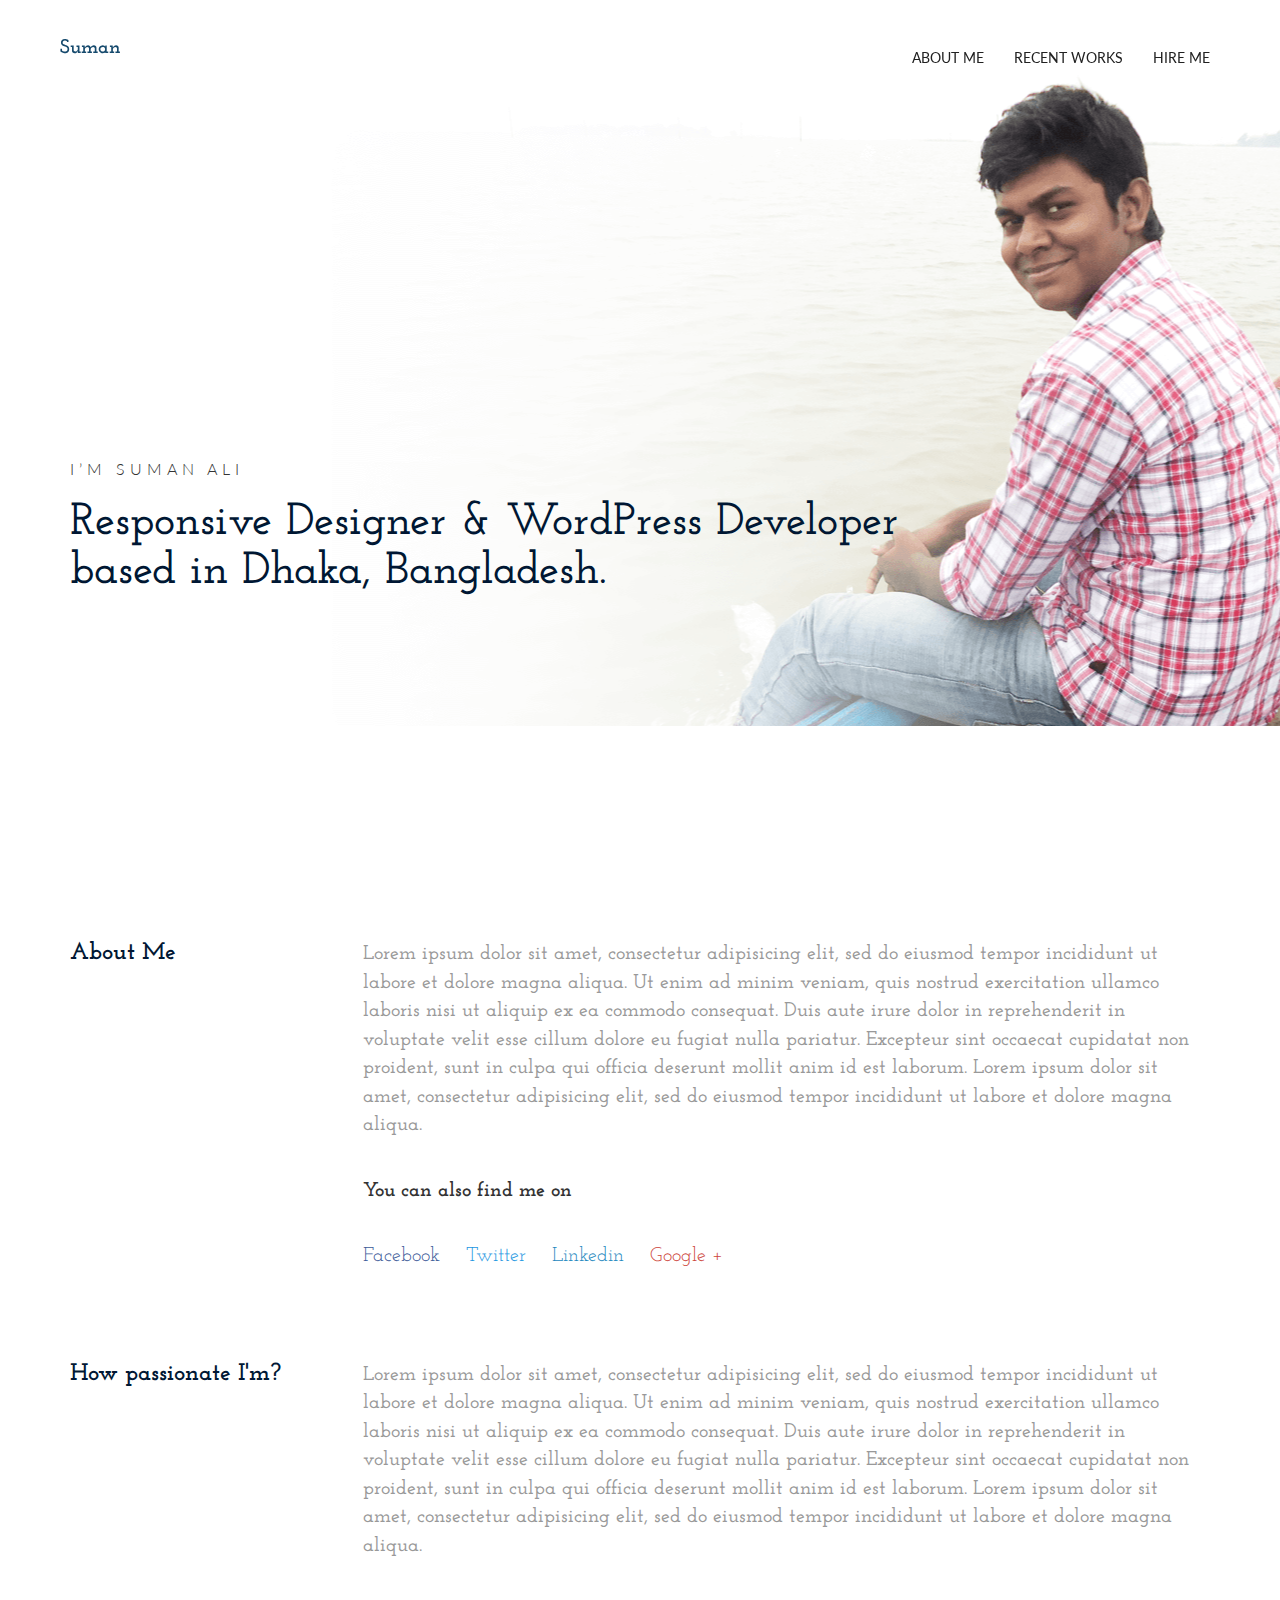
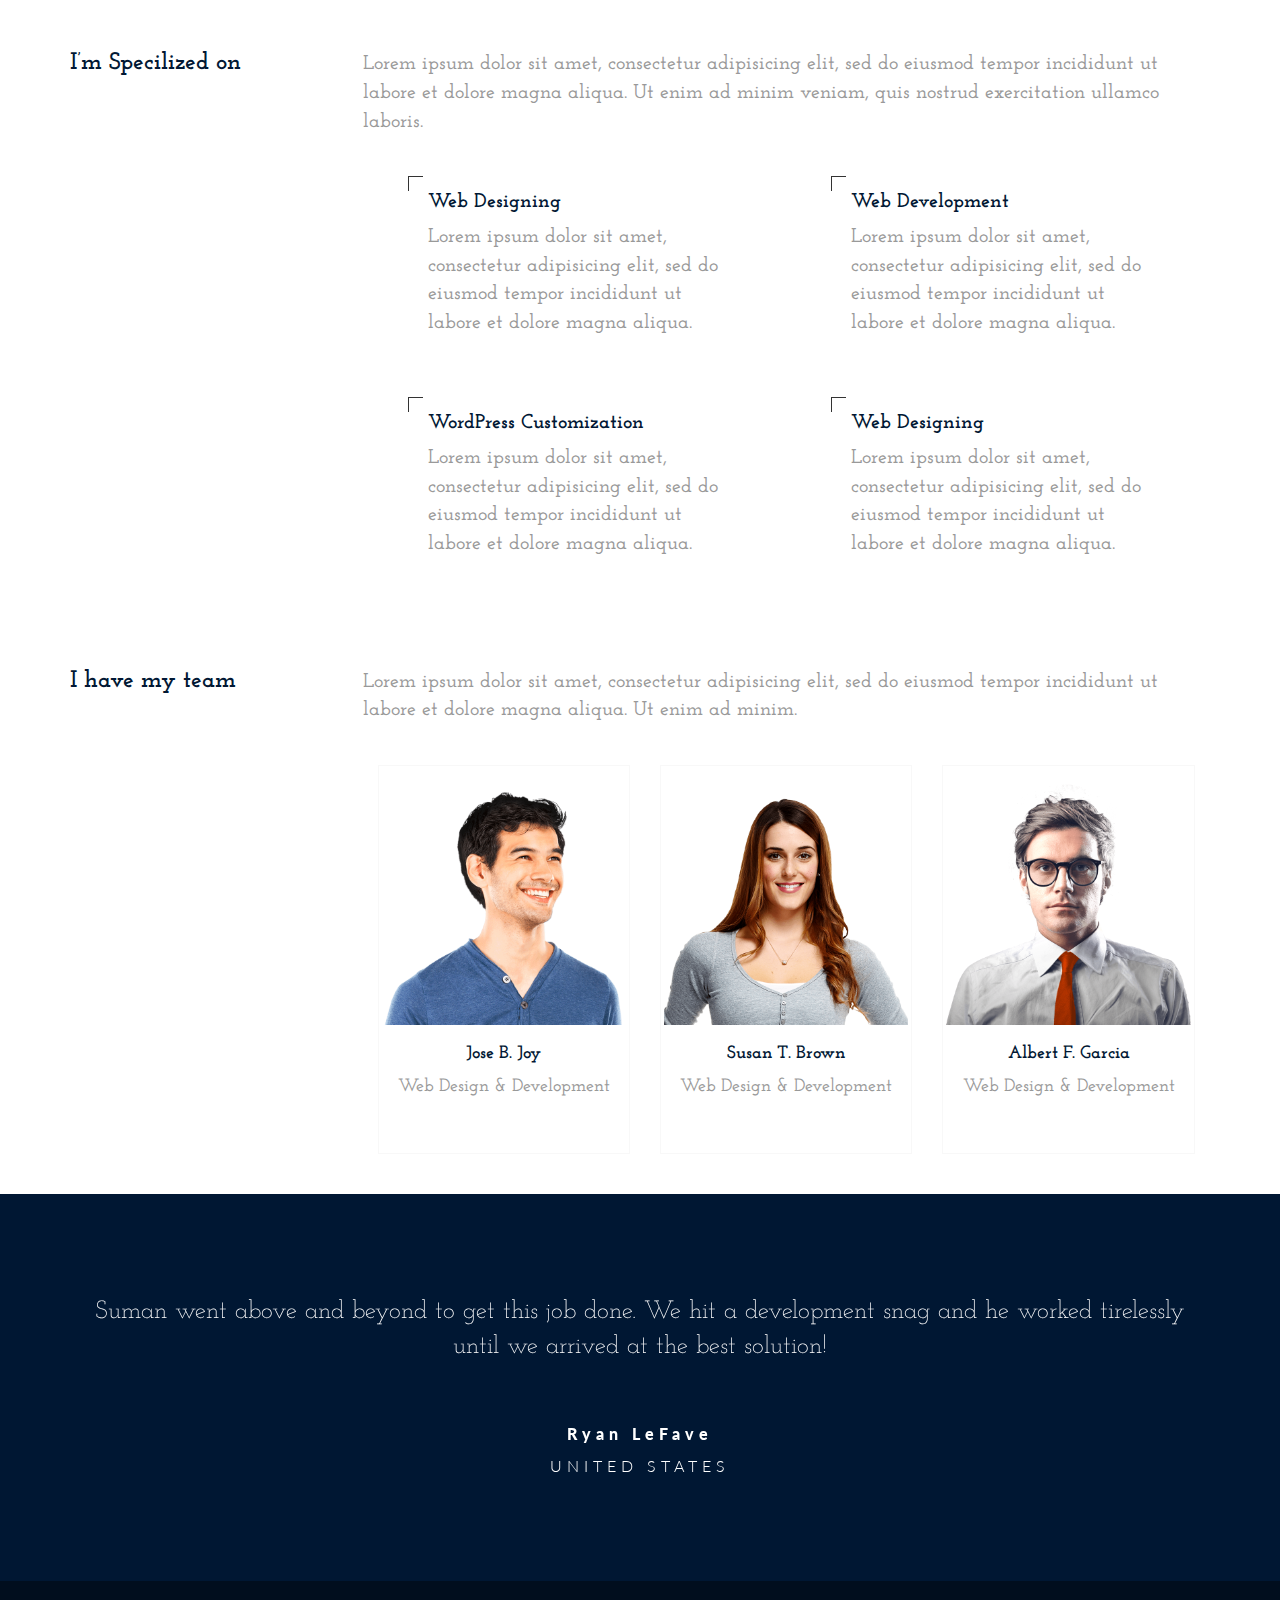
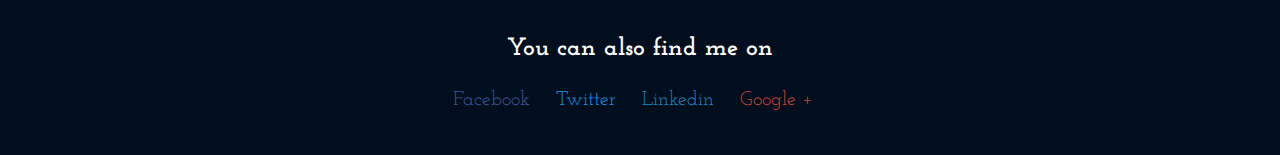
<file: index.html>
<!DOCTYPE html>
<html lang="en">
   <head>
      <meta charset="utf-8">
      <meta name="author" content="Suman Ali">
      <meta name="keywords" content="sumanengbd, Responsive Designer, WordPress Developer, WordPress customize, PSD to HTML">
      <meta name="description" content="Hi, Having 5+ years working experience in Front-End Design and WordPress Development, I am able to handle any kind of WordPress Project very efficiently.">
      <meta name="viewport" content="width=device-width, initial-scale=1, shrink-to-fit=no">
      <meta name="google-site-verification" content="jU0aFRu5we5Ppsfvn_gXYCmJKdiOtfaJGz5B0ohTF0U" />
      <meta http-equiv="x-ua-compatible" content="ie=edge">

      <title>Suman Ali - Responsive Designer & WordPress Developer.</title>

      <link rel="favicon icon" href="img/favicon.ico" type="image/x-icon" >
      <link rel="stylesheet" href="https://fonts.googleapis.com/css?family=Josefin+Slab:300,300i,400,400i,600,600i,700,700i|Lato:300,300i,400,400i,700,700i,900,900i">
      <link rel="stylesheet" href="https://code.ionicframework.com/ionicons/2.0.1/css/ionicons.min.css">
      <!-- Bootstrap CSS -->
      <link rel="stylesheet" href="css/bootstrap.min.css">
      <link rel="stylesheet" href="css/magnific-popup.css">
      <link rel="stylesheet" href="css/slick-theme.css">
      <link rel="stylesheet" href="css/slick.css">
      <link rel="stylesheet" href="style.css">
   </head>
   <body class="home">
      <header>
         <div class="navbar navbar-default transition main_menu">
            <div class="container">
               <div class="row">
                  <div class="navbar-header">
                     <button type="button" class="navbar-toggle" data-toggle="collapse" data-target=".navbar-collapse">
                        <span class="icon-bar"></span>
                        <span class="icon-bar"></span>
                        <span class="icon-bar"></span>
                     </button>
                     <a class="navbar-brand" href="https://sumanengbd.github.io"><span class="ion-social-buffer-outline"></span>Suman</a>
                  </div>
                  <div class="collapse navbar-collapse">
                     <ul class="nav navbar-nav navbar-right">
                        <li><a href="https://sumanengbd.github.io/#about" class="smoothScroll">About Me</a></li>
                        <li><a href="portfolio.html" class="">Recent Works</a></li>
                        <li><a href="http://www.upwork.com/o/profiles/users/_~0196405d92b05577d7/" target="_blank" class="">Hire Me</a></li>
                     </ul>
                  </div>
               </div>
            </div>
         </div>
      </header>
      <div class="bannder_content">
         <div class="container">
            <div class="row">
               <div class="col-md-12">
                  <div class="jumbotron">
                     <h4 class="text-uppercase">I’m Suman Ali</h4>
                     <h1 class="big_title">Responsive Designer & WordPress Developer<br> based in Dhaka, Bangladesh.</h1>
                  </div>
               </div>
            </div>
         </div>
      </div>

      <!-- About -->
      <div id="about" class="content_wrapper">
         <div class="container">
            <div class="row">
               <div class="about_me">
                  <div class="col-md-3 col-sm-3 col-xs-12">
                     <h3>About Me</h3>
                  </div>
                  <div class="col-md-9 col-sm-9 col-xs-12">
                     <p>Lorem ipsum dolor sit amet, consectetur adipisicing elit, sed do eiusmod
                     tempor incididunt ut labore et dolore magna aliqua. Ut enim ad minim veniam,
                     quis nostrud exercitation ullamco laboris nisi ut aliquip ex ea commodo
                     consequat. Duis aute irure dolor in reprehenderit in voluptate velit esse
                     cillum dolore eu fugiat nulla pariatur. Excepteur sint occaecat cupidatat non
                     proident, sunt in culpa qui officia deserunt mollit anim id est laborum. Lorem ipsum dolor sit amet, consectetur adipisicing elit, sed do eiusmod
                     tempor incididunt ut labore et dolore magna aliqua.</p>
                     <h4>You can also find me on</h4>
                     <ul class="social_media list-unstyled list-inline">
                        <li><a href="https://www.facebook.com/suman.eng" class="ion-social-facebook-outline" target="_blank">Facebook</a></li>
                        <li><a href="https://twitter.com/sumanengbd" class="ion-social-twitter-outline" target="_blank">Twitter</a></li>
                        <li><a href="https://www.linkedin.com/in/sumanengbd" class="ion-social-linkedin-outline" target="_blank">Linkedin</a></li>
                        <li><a href="https://plus.google.com/u/0/+SumanEngbd" class="ion-social-googleplus-outline" target="_blank">Google +</a></li>
                     </ul>
                  </div>
               </div>
            </div>
            <!-- /Row -->

            <div class="row">
               <div class="about_me">
                  <div class="col-md-3 col-sm-3 col-xs-12">
                     <h3>How passionate I'm?</h3>
                  </div>
                  <div class="col-md-9 col-sm-9 col-xs-12">
                     <p>Lorem ipsum dolor sit amet, consectetur adipisicing elit, sed do eiusmod
                     tempor incididunt ut labore et dolore magna aliqua. Ut enim ad minim veniam,
                     quis nostrud exercitation ullamco laboris nisi ut aliquip ex ea commodo
                     consequat. Duis aute irure dolor in reprehenderit in voluptate velit esse
                     cillum dolore eu fugiat nulla pariatur. Excepteur sint occaecat cupidatat non
                     proident, sunt in culpa qui officia deserunt mollit anim id est laborum. Lorem ipsum dolor sit amet, consectetur adipisicing elit, sed do eiusmod
                     tempor incididunt ut labore et dolore magna aliqua.</p>
                  </div>
               </div>
            </div>
            <div class="row">
               <div class="about_me">
                  <div class="col-md-3 col-sm-3 col-xs-12">
                     <h3>I’m Specilized on</h3>
                  </div>
                  <div class="col-md-9 col-sm-9 col-xs-12">
                     <p>Lorem ipsum dolor sit amet, consectetur adipisicing elit, sed do eiusmod
                     tempor incididunt ut labore et dolore magna aliqua. Ut enim ad minim veniam,
                     quis nostrud exercitation ullamco laboris.</p>                   

                     <div class="services">
                        <!-- Single Services  -->
                        <div class="col-md-6 col-sm-6">
                           <div class="services_single">
                              <div class="service_icon">
                                 <span class="ion-laptop"></span>
                              </div>
                              <div class="service_content">
                                 <h3>Web Designing</h3>
                                 <div class="service_content_body">
                                    <p>Lorem ipsum dolor sit amet, consectetur adipisicing elit, sed do eiusmod tempor incididunt ut labore et dolore magna aliqua.</p>
                                 </div>
                              </div>
                           </div>
                        </div>
                        <!-- /Single Services  -->

                        <!-- Single Services  -->
                        <div class="col-md-6 col-sm-6">
                           <div class="services_single">
                              <div class="service_icon">
                                 <span class="ion-iphone"></span>
                              </div>
                              <div class="service_content">
                                 <h3>Web Development</h3>
                                 <div class="service_content_body">
                                    <p>Lorem ipsum dolor sit amet, consectetur adipisicing elit, sed do eiusmod tempor incididunt ut labore et dolore magna aliqua.</p>
                                 </div>
                              </div>
                           </div>
                        </div>
                        <!-- /Single Services  -->

                        <!-- Single Services  -->
                        <div class="col-md-6 col-sm-6">
                           <div class="services_single">
                              <div class="service_icon">
                                 <span class="ion-ios-briefcase-outline"></span>
                              </div>
                              <div class="service_content">
                                 <h3>WordPress Customization</h3>
                                 <div class="service_content_body">
                                    <p>Lorem ipsum dolor sit amet, consectetur adipisicing elit, sed do eiusmod tempor incididunt ut labore et dolore magna aliqua.</p>
                                 </div>
                              </div>
                           </div>
                        </div>
                        <!-- /Single Services  -->

                        <!-- Single Services  -->
                        <div class="col-md-6 col-sm-6">
                           <div class="services_single">
                              <div class="service_icon">
                                 <span class="ion-laptop"></span>
                              </div>
                              <div class="service_content">
                                 <h3>Web Designing</h3>
                                 <div class="service_content_body">
                                    <p>Lorem ipsum dolor sit amet, consectetur adipisicing elit, sed do eiusmod tempor incididunt ut labore et dolore magna aliqua.</p>
                                 </div>
                              </div>
                           </div>
                        </div>
                        <!-- /Single Services  -->
                     </div>
                  </div>
               </div>
            </div>

            <div class="row">
               <!-- About -->
               <div class="about_me">
                  <div class="col-md-3 col-sm-3 col-xs-12">
                     <h3>I have my team</h3>
                  </div>
                  <div class="col-md-9 col-sm-9 col-xs-12">
                     <p>Lorem ipsum dolor sit amet, consectetur adipisicing elit, sed do eiusmod tempor incididunt ut labore et dolore magna aliqua. Ut enim ad minim.</p>
                     
                     <!-- Team -->
                     <div class="team">
                        <!-- Single Team -->
                        <div class="col-md-4 col-sm-4 col-xs-12">
                           <div class="team_single transition">
                              <img src="img/team_1.png" class="img-responsive" alt="Team Member 1">
                              <h3>Jose B. Joy</h3>
                              <p>Web Design & Development</p>
                              <ul class="social_media list-unstyled list-inline">
                                 <li><a href="" class="ion-social-facebook-outline"></a></li>
                                 <li><a href="" class="ion-social-twitter-outline"></a></li>
                                 <li><a href="" class="ion-social-linkedin-outline"></a></li>
                                 <li><a href="" class="ion-social-googleplus-outline"></a></li>
                              </ul>
                           </div>
                        </div>
                        <!-- /Single Team -->

                        <!-- Single Team -->
                        <div class="col-md-4 col-sm-4 col-xs-12">
                           <div class="team_single transition">
                              <img src="img/team_2.png" class="img-responsive" alt="Team Member 2">
                              <h3>Susan T. Brown</h3>
                              <p>Web Design & Development</p>
                              <ul class="social_media list-unstyled list-inline">
                                 <li><a href="" class="ion-social-facebook-outline"></a></li>
                                 <li><a href="" class="ion-social-twitter-outline"></a></li>
                                 <li><a href="" class="ion-social-linkedin-outline"></a></li>
                                 <li><a href="" class="ion-social-googleplus-outline"></a></li>
                              </ul>
                           </div>
                        </div>
                        <!-- /Single Team -->

                        <!-- Single Team -->
                        <div class="col-md-4 col-sm-4 col-xs-12">
                           <div class="team_single transition">
                              <img src="img/team_3.png" class="img-responsive" alt="Team Member 3">
                              <h3>Albert F. Garcia</h3>
                              <p>Web Design & Development</p>
                              <ul class="social_media list-unstyled list-inline">
                                 <li><a href="" class="ion-social-facebook-outline"></a></li>
                                 <li><a href="" class="ion-social-twitter-outline"></a></li>
                                 <li><a href="" class="ion-social-linkedin-outline"></a></li>
                                 <li><a href="" class="ion-social-googleplus-outline"></a></li>
                              </ul>
                           </div>
                        </div>
                        <!-- /Single Team -->
                     </div>
                     <!-- /Team -->
                  </div>
               </div>
            </div>
         </div>
      </div>
      <!-- /About -->

      <!-- Testimonial Section -->
      <div class="testimonial">
         <div class="container">
            <div class="row">
               <div class="col-md-12 col-sm-12 col-xs-12">
                  <!-- Testimonial Slider -->
                  <div class="testimonial_slider">
                     <!-- Single Testimonial -->
                     <div class="testimonial_single text-center">
                        <p>Suman went above and beyond to get this job done. We hit a development snag and he worked tirelessly until we arrived at the best solution!</p>
                        <h5 class="client_name">Ryan LeFave</h5>
                        <span class="client_location">UNITED STATES</span>
                     </div>
                     <!-- /Single Testimonial -->

                     <!-- Single Testimonial -->
                     <div class="testimonial_single text-center">
                        <p>Great work and communication from Suman - definitely recommend his services.</p>
                        <h5 class="client_name">Ryan LeFave</h5>
                        <span class="client_location">UNITED STATES</span>
                     </div>
                     <!-- /Single Testimonial -->
                  </div>
                  <!-- /Testimonial Slider -->
               </div>
            </div>
         </div>
      </div>
      <!-- /Testimonial Section -->

      <!-- Footer Section -->
      <footer>
         <div class="container">
            <div class="row">
               <div class="col-md-12 col-sm-12 col-xs-12">
                  <h3 class="lead text-center">You can also find me on</h3>

                  <!-- Social Media -->
   					<ul class="social_media list-unstyled list-inline text-center">
   						<li><a href="https://www.facebook.com/suman.eng" class="ion-social-facebook-outline" target="_blank">Facebook</a></li>
   						<li><a href="https://twitter.com/sumanengbd" class="ion-social-twitter-outline" target="_blank">Twitter</a></li>
   						<li><a href="https://www.linkedin.com/in/sumanengbd" class="ion-social-linkedin-outline" target="_blank">Linkedin</a></li>
   						<li><a href="https://plus.google.com/u/0/+SumanEngbd" class="ion-social-googleplus-outline" target="_blank">Google +</a></li>
   					</ul>
                  <!-- /Social Media -->
               </div>
            </div>
         </div>
      </footer>
      <!-- /Footer Section -->

      <!-- jQuery first, then Tether, then Bootstrap JS. -->
      <script src="js/jquery.min.js"></script>
      <script src="js/tether.min.js"></script>
      <script src="js/bootstrap.min.js"></script>
      <script src="js/slick.min.js"></script>
      <script src="js/masonry.pkgd.min.js"></script>
      <script src="js/jquery.magnific-popup.min.js"></script>
      <script src="js/setting.js"></script>
      <!-- Google analytics JS. -->
      <script>
      (function(i,s,o,g,r,a,m){i['GoogleAnalyticsObject']=r;i[r]=i[r]||function(){
      (i[r].q=i[r].q||[]).push(arguments)},i[r].l=1*new Date();a=s.createElement(o),
      m=s.getElementsByTagName(o)[0];a.async=1;a.src=g;m.parentNode.insertBefore(a,m)
      })(window,document,'script','https://www.google-analytics.com/analytics.js','ga');

      ga('create', 'UA-86456096-1', 'auto');
      ga('send', 'pageview');
      </script>
   </body>
</html>
</file>
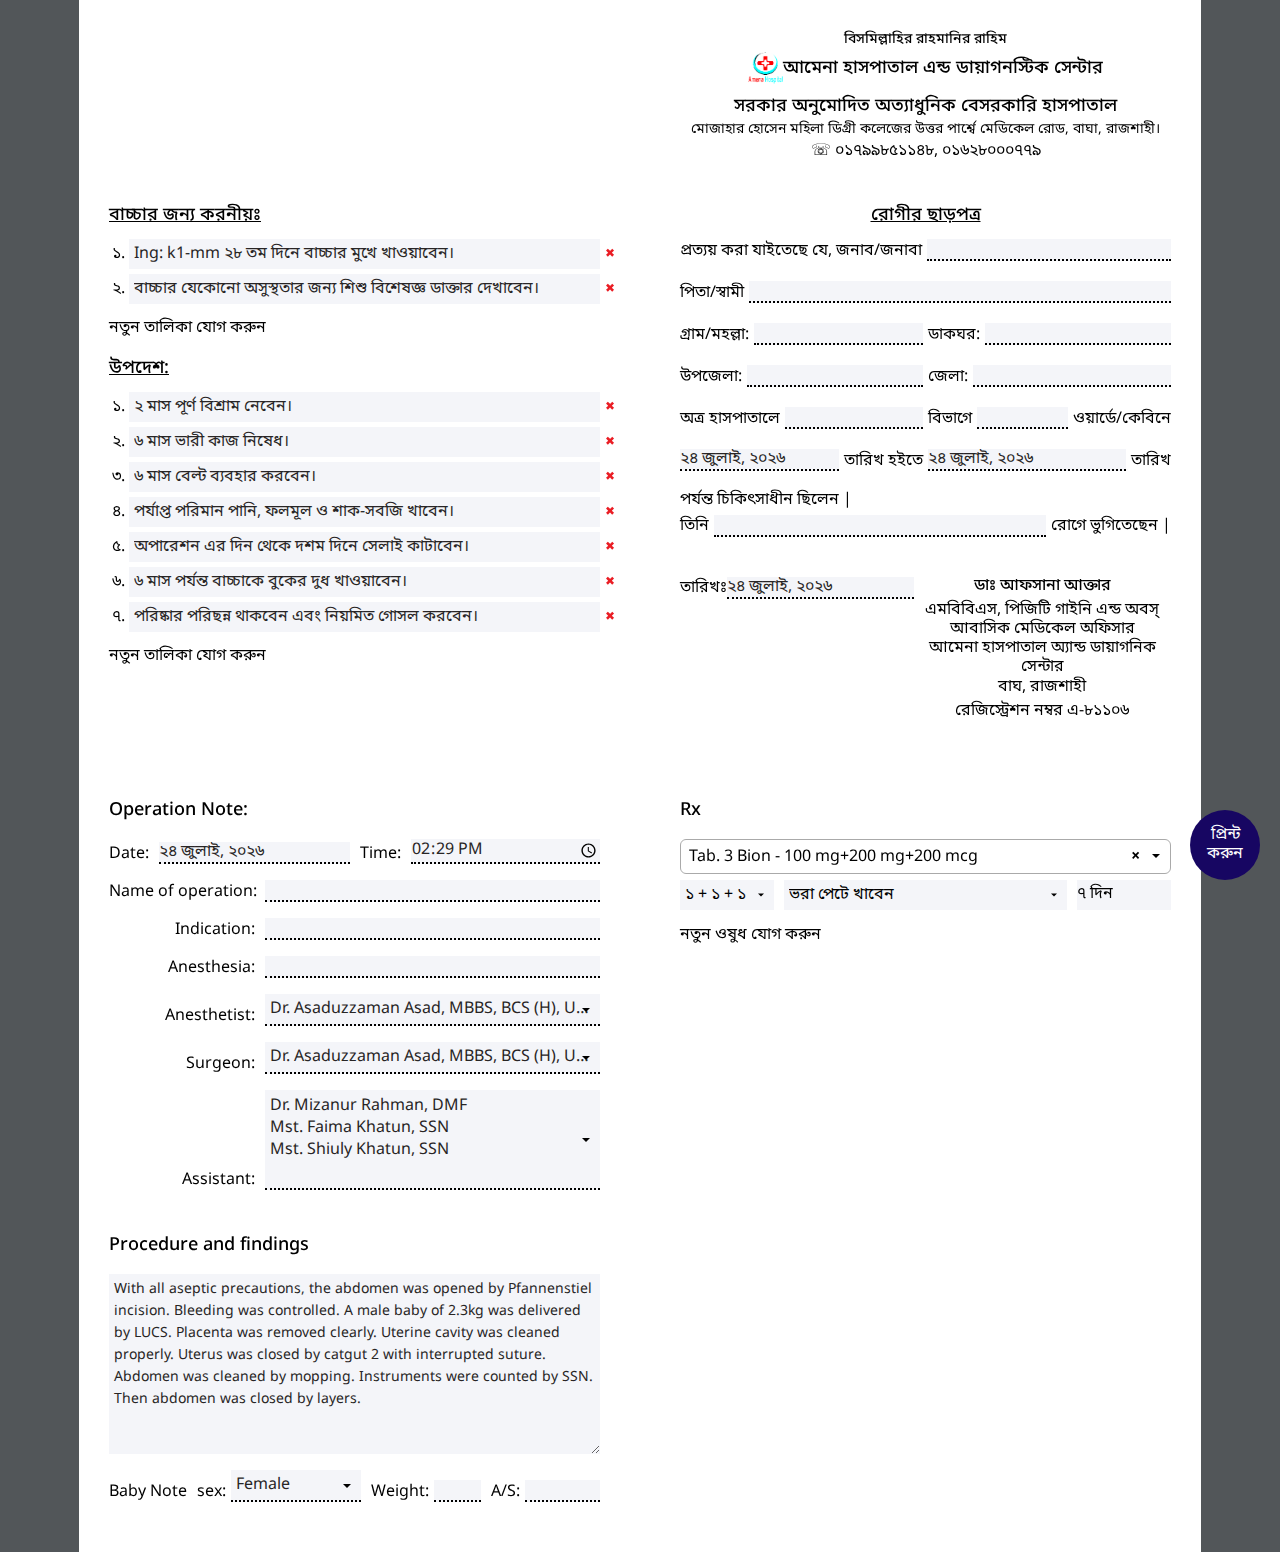
<file: discharge/index.html>
<!DOCTYPE html>
<html lang="en">
<head>
    <!-- Required meta tags -->
    <meta charset="utf-8">
    <meta http-equiv="X-UA-Compatible" content="IE=edge">
    <meta name="viewport" content="width=device-width, initial-scale=1, shrink-to-fit=no">
    <title>রোগীর ছাড়পত্র</title>

    <!-- Bootstrap -->
    <link rel="icon" type="image/png" href="../images/favicon.png" sizes="32x32">
    <link rel="preconnect" href="https://fonts.googleapis.com">
    <link rel="preconnect" href="https://fonts.gstatic.com" crossorigin>
    <link href="https://fonts.googleapis.com/css2?family=Noto+Sans+Bengali:wdth,wght@62.5..100,100..900&display=swap" rel="stylesheet">
    <link href="css/plugins.min.css" rel="stylesheet">
    <link href="css/style.min.css" rel="stylesheet">
</head>
<body>
	<div class="buttongroup">
		<button id="print" class="button">প্রিন্ট করুন</button>	
	</div>

	<div class="paper_wrapper">
		<div class="page_header pb-0">
			<div class="container">
				<div class="page_banner__wrapper">
					<div class="left-side"></div>

					<div class="rith-side">
						<div class="entry-title text-center">
							<h6 class="sub-title">বিসমিল্লাহির রাহমানির রাহিম</h6>
							<h1 class="title h6"><img src="images/logo.png" class="img-fluid" alt="">আমেনা হাসপাতাল এন্ড ডায়াগনস্টিক সেন্টার</h1>
							<h6 class="private">সরকার অনুমোদিত অত্যাধুনিক বেসরকারি হাসপাতাল</h6>
							<span class="location d-block">মোজাহার হোসেন মহিলা ডিগ্রী কলেজের উত্তর পার্শ্বে মেডিকেল রোড, বাঘা, রাজশাহী।</span>
							<span class="phone d-block">☏ ০১৭৯৯৮৫১১৪৮, ০১৬২৮০০০৭৭৯</span>
						</div>
					</div>
				</div>
			</div>
		</div>

		<div class="page_banner">
			<div class="container">
				<div class="page_banner__wrapper">
					<div class="left-side">
						<div class="entry-title">
							<h5 class="title">বাচ্চার জন্য করনীয়ঃ</h5>
						</div>

						<div class="add_list">
							<ol id="list1" class="list condition">
								<li class="ui-state-default">
									<input type="text" value="Ing: k1-mm ২৮ তম দিনে বাচ্চার মুখে খাওয়াবেন।">
									<button class="remove">✖</button>
								</li>
								<li class="ui-state-default">
									<input type="text" value="বাচ্চার যেকোনো অসুস্থতার জন্য শিশু বিশেষজ্ঞ ডাক্তার দেখাবেন। ">
									<button class="remove">✖</button>
								</li>
							</ol>

							<button class="addnew" data-target="#list1">নতুন তালিকা যোগ করুন</button>
						</div>

						<div class="entry-title">
							<h5 class="title">উপদেশ:</h5>
						</div>

						<div class="add_list">
							<ol id="list2" class="list condition">
							    <li class="ui-state-default">
							    	<input type="text" value="২ মাস পূর্ণ বিশ্রাম নেবেন।">
							    	<button class="remove">✖</button>
							    </li>
							    <li class="ui-state-default">
							    	<input type="text" value="৬ মাস ভারী কাজ নিষেধ।">
							    	<button class="remove">✖</button>
							    </li>
							    <li class="ui-state-default">
							    	<input type="text" value="৬ মাস বেল্ট ব্যবহার করবেন।">
							    	<button class="remove">✖</button>
							    </li>
							    <li class="ui-state-default">
							    	<input type="text" value="পর্যাপ্ত পরিমান পানি, ফলমূল ও শাক-সবজি খাবেন।">
							    	<button class="remove">✖</button>
							    </li>
							    <li class="ui-state-default">
							    	<input type="text" value="অপারেশন এর দিন থেকে দশম দিনে সেলাই কাটাবেন।">
							    	<button class="remove">✖</button>
							    </li>
							    <li class="ui-state-default">
							    	<input type="text" value="৬ মাস পর্যন্ত বাচ্চাকে বুকের দুধ খাওয়াবেন।">
							    	<button class="remove">✖</button>
							    </li>
							    <li class="ui-state-default">
							    	<input type="text" value="পরিষ্কার পরিছন্ন থাকবেন এবং নিয়মিত গোসল করবেন।">
							    	<button class="remove">✖</button>
							    </li>
							</ol>

							<button class="addnew" data-target="#list2">নতুন তালিকা যোগ করুন</button>
						</div>
					</div>

					<div class="rith-side">
						<div class="entry-title">
							<h5 class="title">রোগীর ছাড়পত্র</h5>
						</div>

						<div class="rith-side__form">
							<div class="form-group d-flex align-items-end">
					        	<label for="pname" class="label text-nowrap">প্রত্যয় করা যাইতেছে যে, জনাব/জনাবা</label>
					            <input type="text" class="form-control" id="pname">
					        </div>

							<div class="form-group d-flex align-items-end">
					        	<label for="guardian" class="label text-nowrap">পিতা/স্বামী</label>
					            <input type="text" class="form-control" id="guardian">
					        </div>

					        <div class="d-flex">
								<div class="form-group d-flex align-items-end">
						        	<label for="village" class="label text-nowrap">গ্রাম/মহল্লা:</label>
						            <input type="text" class="form-control" id="village">
						        </div>

								<div class="form-group d-flex align-items-end">
						        	<label for="postoffice" class="label text-nowrap">ডাকঘর:</label>
						            <input type="text" class="form-control" id="postoffice">
						        </div>
					        </div>

					        <div class="d-flex">
								<div class="form-group d-flex align-items-end">
						        	<label for="upazila" class="label text-nowrap">উপজেলা:</label>
						            <input type="text" class="form-control" id="upazila">
						        </div>
						        
								<div class="form-group d-flex align-items-end">
						        	<label for="district" class="label text-nowrap">জেলা:</label>
						            <input type="text" class="form-control" id="district">
						        </div>
					        </div>

					        <div class="d-flex">
								<div class="form-group d-flex align-items-end">
						        	<label for="section" class="label text-nowrap">অত্র হাসপাতালে</label>
						            <input type="text" class="form-control" id="section">
						        </div>
						        
								<div class="form-group d-flex align-items-end">
						        	<label for="cabin" class="label text-nowrap">বিভাগে</label>
						            <input type="text" class="form-control" id="cabin">
						            <label class="label text-nowrap">ওয়ার্ডে/কেবিনে</label>
						        </div>
					        </div>

					        <div class="d-flex">
								<div class="form-group d-flex align-items-end">
						            <input type="text" class="form-control datepicker">
						            <label for="current-date-1" class="label text-nowrap">তারিখ হইতে</label>
						        </div>
						        
								<div class="form-group d-flex align-items-end">
								    <input type="text" class="form-control datepicker">
								    <label class="label text-nowrap">তারিখ</label>
								</div>
					        </div>

					        <div class="wrap">
								<span class="mb-1 d-block">পর্যন্ত চিকিৎসাধীন ছিলেন |</span>
								
								<div class="form-group d-flex align-items-end">
						        	<label for="disease" class="label text-nowrap">তিনি</label>
						            <input type="text" class="form-control d-print-none" id="disease">
						            <div id="disease-output-text" class="print-border-bottom d-none d-print-inline-block">রোগের নাম</div>
						            <label class="label text-nowrap">রোগে ভুগিতেছেন |</label>
								</div>
					        </div>
						</div>

						<div class="info d-flex align-items-start">
							<div class="form">
								<div class="form-group d-flex align-items-end">
								    <label for="current_date-2" class="label">তারিখঃ</label>
								    <input type="text" class="datepicker form-control">
								</div>
							</div>

							<div class="text text-center">
								<h6 class="name d-block">ডাঃ আফসানা আক্তার</h6>
								<div class="description">
									<p>এমবিবিএস, পিজিটি গাইনি এন্ড  অবস্ <br>আবাসিক মেডিকেল অফিসার <br>আমেনা হাসপাতাল অ্যান্ড ডায়াগনিক সেন্টার <br>বাঘ, রাজশাহী</p>
								</div>
								<span class="registration d-block">রেজিস্ট্রেশন নম্বর এ-৮১১০৬</span>
							</div>
						</div>
					</div>
				</div>
			</div>
		</div><!-- page_banner -->

		<div class="prescription">
			<div class="container">
				<div class="prescription__wrapper">
					<div class="card">
						<div class="entry-title">
							<h6 class="title">Operation Note:</h6>
						</div>

						<div class="form">
							<div class="d-flex">
								<div class="form-group d-flex align-items-end">
								    <label for="current-date-3" class="label text-nowrap">Date:</label>
								    <input type="text" class="datepicker form-control">
								</div> 
						        
								<div class="form-group d-flex align-items-end">
								    <label class="label text-nowrap">Time:</label>
								    <input type="time" id="current_time" class="form-control">
								</div> 
					        </div>

					        <div class="form-group operation_wrap d-flex align-items-end">
							    <label class="label text-nowrap">Name of operation:</label>
							    <input type="text" class="form-control d-print-none" id="operation-name">

							    <div id="operation-name-output-text" class="print-border-bottom d-none d-print-block">অপারেশন এর নাম</div>
							</div>

					        <div class="form-group d-flex align-items-end">
					        	<label class="label text-nowrap">Indication:</label>
					            <input type="text" class="form-control">
					        </div>

					        <div class="form-group d-flex align-items-end">
					        	<label class="label text-nowrap">Anesthesia:</label>
					            <input type="text" class="form-control">
					        </div>

					        <div class="form-group option d-flex align-items-end">
                                <label class="label text-nowrap">Anesthetist:</label>

                                <div class="state-filter d-print-none">
                                    <select id="anesthetist">
                                        <option value="Dr. Asaduzzaman Asad, MBBS, BCS (H), UHFPO, DA">Dr. Asaduzzaman Asad, MBBS, BCS (H), UHFPO, DA</option>
                                        <option value="Dr. Tasmi Tamanna, MBBS, PGT (Gynae and Obs)">Dr. Tasmi Tamanna, MBBS, PGT (Gynae and Obs)</option>
                                        <option value="Dr. Afsana Akter, MBBS, PGT (Gynae and Obs)">Dr. Afsana Akter, MBBS, PGT (Gynae and Obs)</option>
                                        <option value="Dr. Aktaruzzaman, MBBS, FCGP, DA">Dr. Aktaruzzaman, MBBS, FCGP, DA</option>
                                        <option value="Dr. Rowshonara Rupa, MBBS, BCS, DA">Dr. Rowshonara Rupa, MBBS, BCS, DA</option>
                                    </select>
                                </div>
                                <div id="anesthetist-output-text" class="print-border-bottom d-none d-print-block">Dr. Asaduzzaman Asad, MBBS, BCS (H), UHFPO, DA</div>
                            </div>

					        <div class="form-group option d-flex align-items-end">
                                <label class="label text-nowrap">Surgeon:</label>

                                <div class="state-filter d-print-none">
                                    <select id="surgeon">
                                        <option value="Dr. Asaduzzaman Asad, MBBS, BCS (H), UHFPO, DA">Dr. Asaduzzaman Asad, MBBS, BCS (H), UHFPO, DA</option>
                                        <option value="Dr. Tasmi Tamanna, MBBS, PGT (Gynae and Obs)">Dr. Tasmi Tamanna, MBBS, PGT (Gynae and Obs)</option>
                                        <option value="Dr. Afsana Akter, MBBS, PGT (Gynae and Obs)">Dr. Afsana Akter, MBBS, PGT (Gynae and Obs)</option>
                                        <option value="Dr. Aktaruzzaman, MBBS, FCGP, DA">Dr. Aktaruzzaman, MBBS, FCGP, DA</option>
                                        <option value="Dr. Rowshonara Rupa, MBBS, BCS, DA">Dr. Rowshonara Rupa, MBBS, BCS, DA</option>
                                        <option value="Dr. Mahabubul Alam Rana, MBBS, BCS, FCPS">Dr. Mahabubul Alam Rana, MBBS, BCS, FCPS</option>
                                    </select>
                                </div>

                                <div id="surgeon-output-text" class="print-border-bottom d-none d-print-block">Dr. Asaduzzaman Asad, MBBS, BCS (H), UHFPO, DA</div>
                            </div>

					        <div class="form-group option d-flex align-items-end">
                                <label class="label text-nowrap">Assistant:</label>

                                <div class="state-filter d-print-none">
                                    <select id="assistant" multiple>
                                        <option value="Dr. Mizanur Rahman, DMF">Dr. Mizanur Rahman, DMF</option>
                                        <option value="Mst. Faima Khatun, SSN">Mst. Faima Khatun, SSN</option>
                                        <option value="Mst. Shiuly Khatun, SSN">Mst. Shiuly Khatun, SSN</option>
                                    </select>
                                </div>

                                <div id="assistant-output-text" class="print-border-bottom d-none d-print-block">1. Dr. Mizanur Rahman, DMF</div>
                            </div>
						</div>

						<div class="procedure">
							<div class="entry-title">
								<h6 class="title">Procedure and findings</h6>
							</div>

							<div class="form">
								<div class="form-group">
								    <textarea class="form-control d-print-none" id="operation-details" rows="5">With all aseptic precautions, the abdomen was opened by Pfannenstiel incision. Bleeding was controlled. A male baby of 2.3kg was delivered by LUCS. Placenta was removed clearly. Uterine cavity was cleaned properly. Uterus was closed by catgut 2 with interrupted suture. Abdomen was cleaned by mopping. Instruments were counted by SSN. Then abdomen was closed by layers.</textarea>
								    <div id="operation-details-output-text" class="d-none d-print-block">With all aseptic precautions, the abdomen was opened by Pfannenstiel incision. Bleeding was controlled. A male baby of 2.3kg was delivered by LUCS. Placenta was removed clearly. Uterine cavity was cleaned properly. Uterus was closed by catgut 2 with interrupted suture. Abdomen was cleaned by mopping. Instruments were counted by SSN. Then abdomen was closed by layers.</div>
								</div>

								<div class="form-group d-flex align-items-end mb-0">
									<span class="d-inline text-nowrap">Baby Note</span>

									<div class="wrap d-flex align-items-end">
		                                <label for="sex" class="label text-nowrap">sex:</label>
		                                <div class="state-filter">
		                                    <select name="sex" id="sex">
		                                        <option value="">Female</option>
		                                        <option value="">Male</option>
		                                    </select>
		                                </div>
									</div>

									<div class="wrap d-flex align-items-end">
							        	<label for="weight" class="label text-nowrap">Weight:</label>
							            <input type="text" class="form-control" id="weight">
							        </div>

									<div class="wrap d-flex align-items-end">
							        	<label for="as" class="label text-nowrap">A/S:</label>
							            <input type="text" class="form-control" id="as">
							        </div>
	                            </div>
							</div>
						</div>
					</div>

					<div class="rx_card">
						<div class="entry-title">
							<h6 class="title">Rx</h6>
						</div>

						<div class="rx_card__wrap">
							<div id="rxCard" class="add-remove-tbl">
								<ol class="rxcard_list condition" id="rxcard_list">
									<li class="rxcard_list--item">
										<div class="select_option">
											<select class="select2 medicine-select" name="medicine"></select>
										</div>

										<ul class="select_option-wrap list-unstyled">
											<li>
												<div class="state-filter">
				                                    <select name="">
				                                        <option value="">১ + ১ + ১</option>
				                                        <option value="">১ + ১ + ০</option>
				                                        <option value="">১ + ০ + ১</option>
				                                        <option value="">০ + ১ + ১</option>
				                                        <option value="">১ + ০ + ০</option>
				                                        <option value="">০ + ১ + ০</option>
				                                        <option value="">০ + ০ + ১</option>
				                                    </select>
												</div>
			                                </li>

											<li>
												<div class="state-filter">
													<select name="">
													    <option value="">ভরা পেটে খাবেন</option>
													    <option value="">খালি পেতে খাবেন</option>
													    <option value="">খাবার আগে খাবেন</option>
													    <option value="">খাওয়ার পরে খাবেন</option>
													    <option value="">ক্ষত স্থানে লাগাবেন</option>
													    <option value="">কাটা স্থানে লাগাবেন</option>
													    <option value="">চুষে খাবেন</option>
													</select>
												</div>
			                                </li>

											<li>
			                                    <span contenteditable="true">৭ দিন</span>
			                                </li>
										</ul>
									</li>
								</ol>

								<button class="addnew_rx" data-target="#rxcard_list">নতুন ওষুধ যোগ করুন</button>
							</div>
						</div>	
					</div>
				</div>
			</div>
		</div><!-- operation -->

	</div>

	<!-- jQuery (necessary for Bootstrap's JavaScript plugins) -->
	<script src="js/jquery.min.js"></script>
	<script src="js/plugins.min.js"></script>
	<script src="js/scripts.min.js"></script>
</body>
</html>
</file>
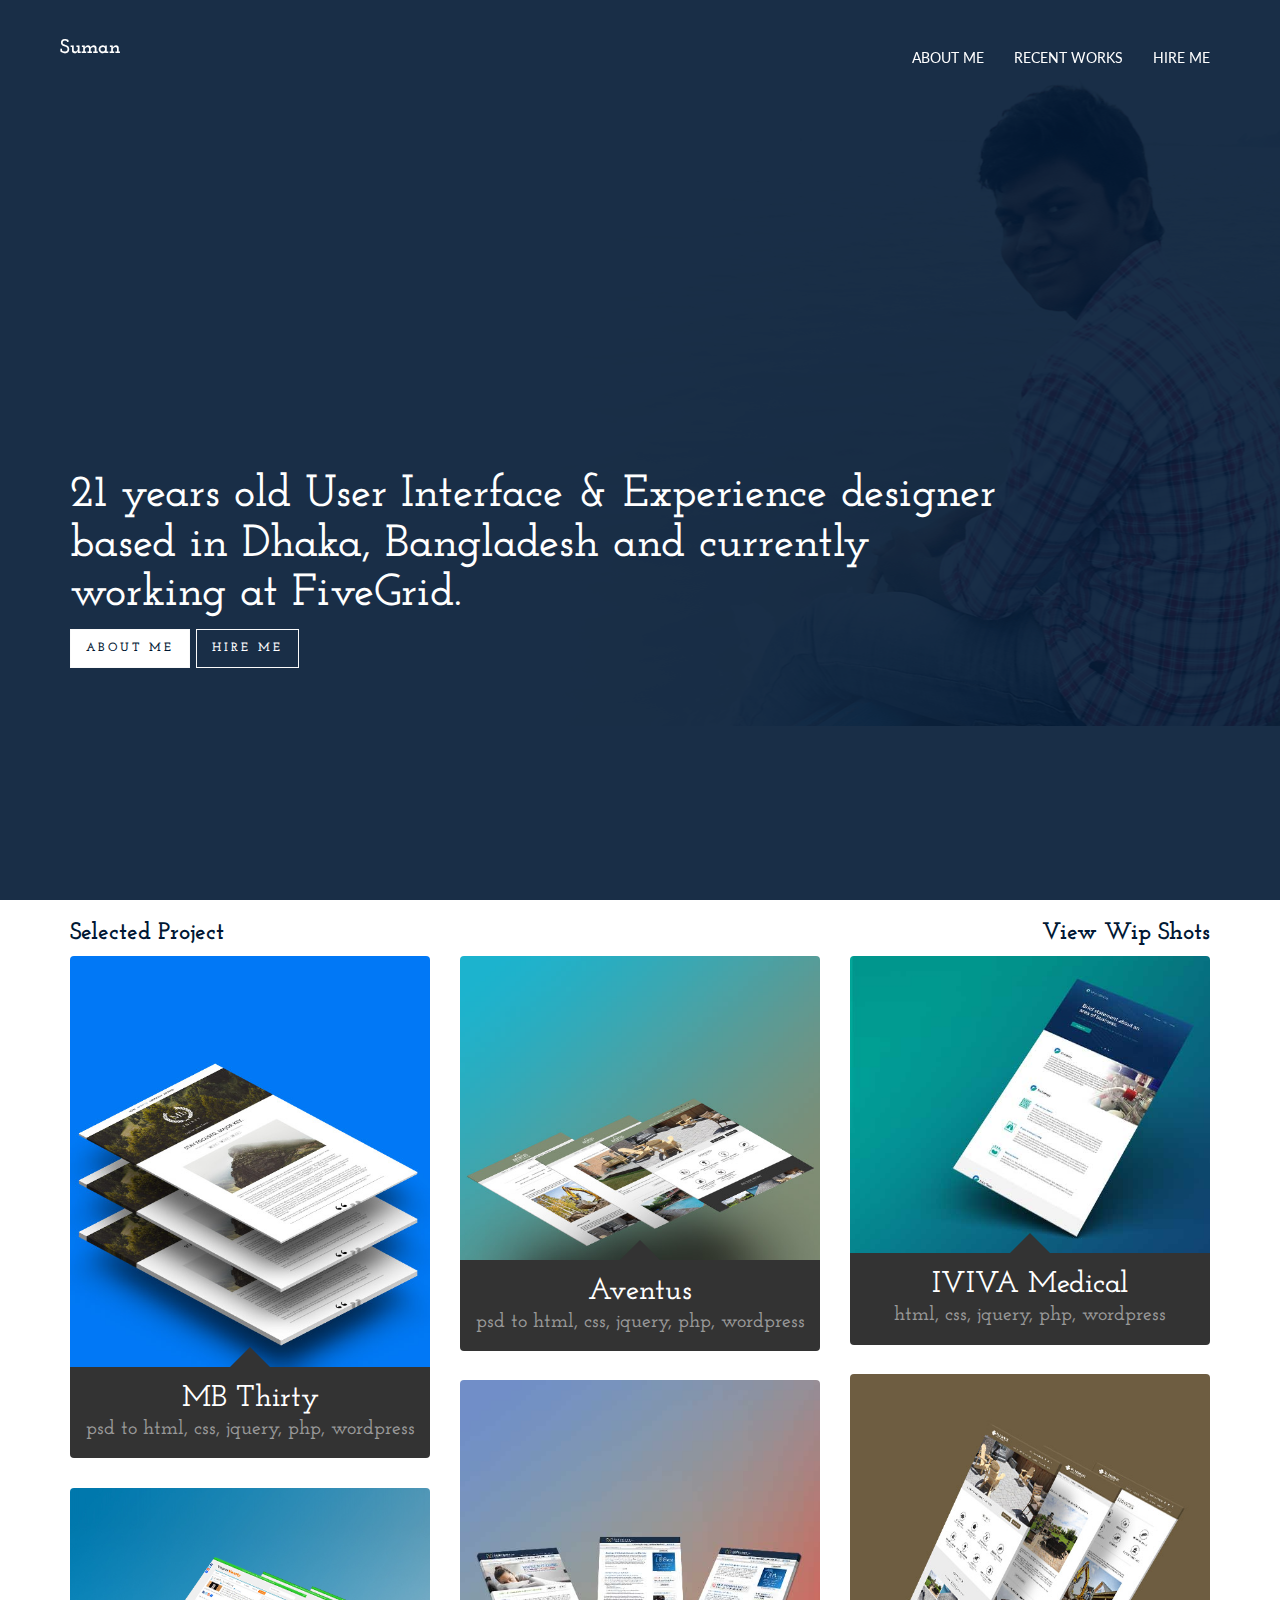
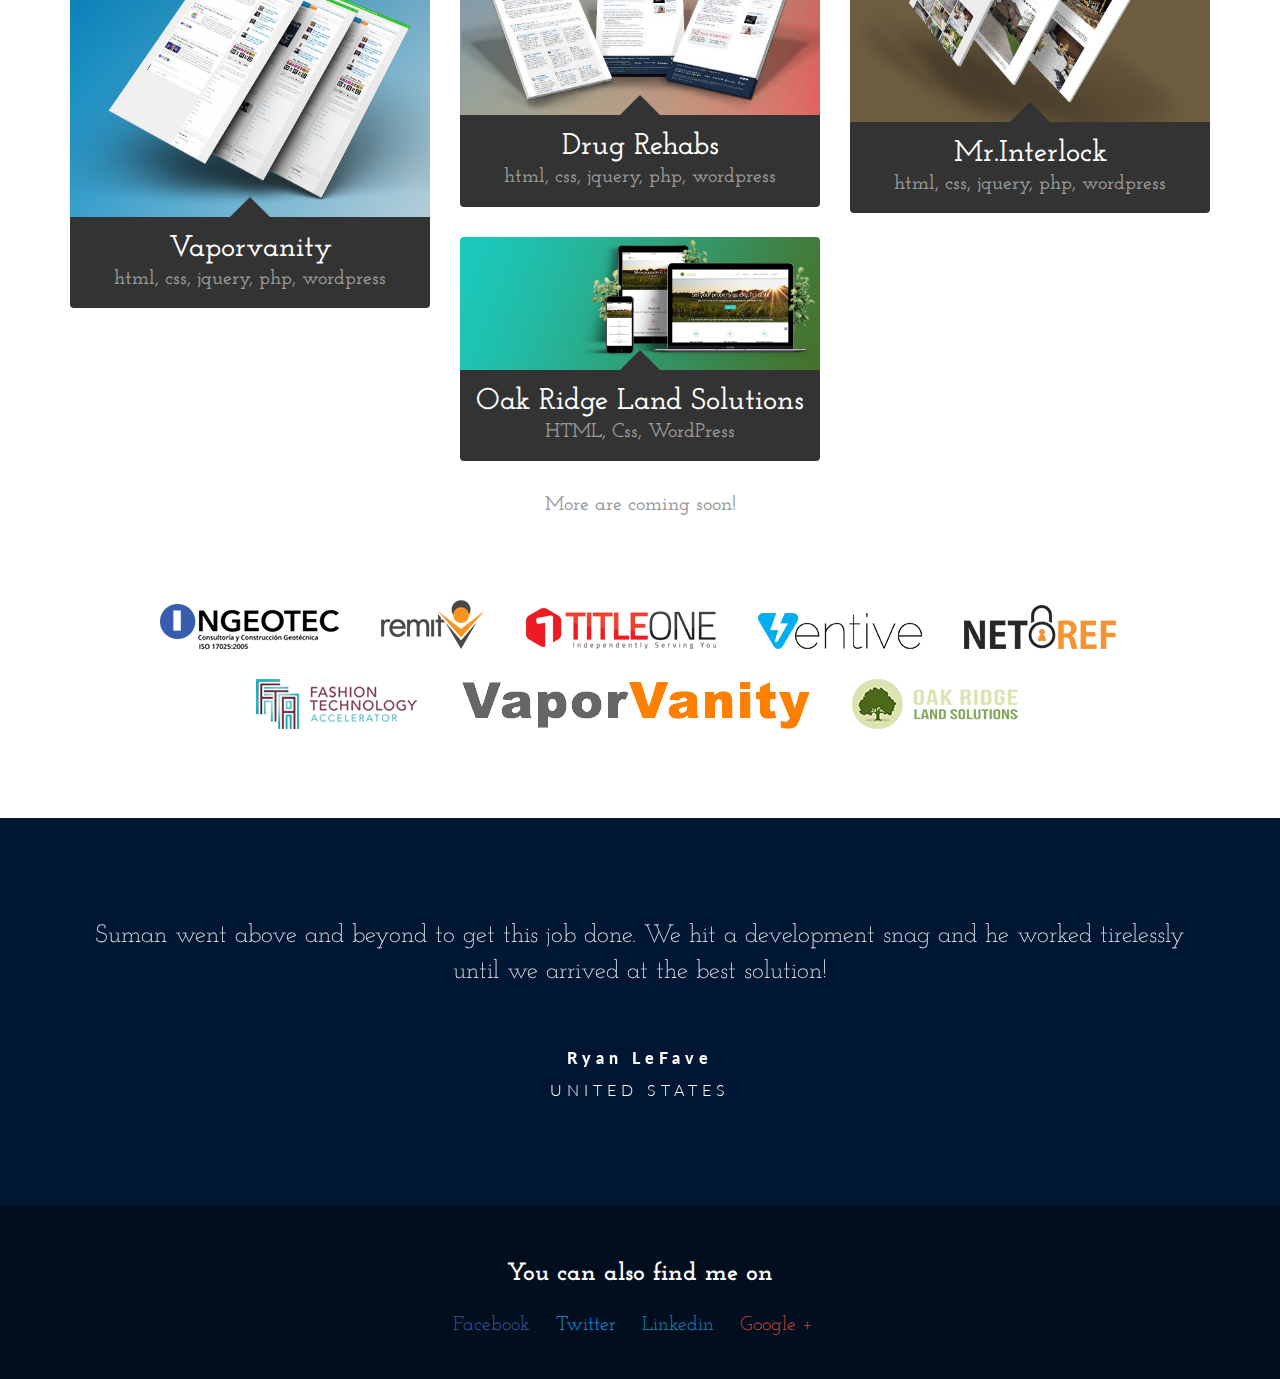
<file: portfolio.html>
<!DOCTYPE html>
<html lang="en">
   <head>
      <meta charset="utf-8">
      <meta name="author" content="Suman Ali">
      <meta name="keywords" content="sumanengbd, Responsive Designer, WordPress Developer, WordPress customize, PSD to HTML">
      <meta name="description" content="Hi, Having 5+ years working experience in Front-End Design and WordPress Development, I am able to handle any kind of WordPress Project very efficiently.">
      <meta name="viewport" content="width=device-width, initial-scale=1, shrink-to-fit=no">
      <meta name="google-site-verification" content="jU0aFRu5we5Ppsfvn_gXYCmJKdiOtfaJGz5B0ohTF0U" />
      <meta http-equiv="x-ua-compatible" content="ie=edge">

      <title>Portfolio - Responsive Designer & WordPress Developer.</title>

      <link rel="favicon icon" href="img/favicon.ico" type="image/x-icon" >
      <link rel="stylesheet" href="https://fonts.googleapis.com/css?family=Josefin+Slab:300,300i,400,400i,600,600i,700,700i|Lato:300,300i,400,400i,700,700i,900,900i">
      <link rel="stylesheet" href="https://code.ionicframework.com/ionicons/2.0.1/css/ionicons.min.css">
      <!-- Bootstrap CSS -->
      <link rel="stylesheet" href="css/bootstrap.min.css">
      <link rel="stylesheet" href="css/magnific-popup.css">
      <link rel="stylesheet" href="css/slick-theme.css">
      <link rel="stylesheet" href="css/slick.css">
      <link rel="stylesheet" href="style.css">
   </head>
   <body class="portfolio">
      <header>
         <div class="navbar navbar-default transition main_menu">
            <div class="container">
               <div class="row">
                  <div class="navbar-header">
                     <button type="button" class="navbar-toggle" data-toggle="collapse" data-target=".navbar-collapse">
                        <span class="icon-bar"></span>
                        <span class="icon-bar"></span>
                        <span class="icon-bar"></span>
                     </button>
                     <a class="navbar-brand" href="https://sumanengbd.github.io"><span class="ion-social-buffer-outline"></span>Suman</a>
                  </div>
                  <div class="collapse navbar-collapse">
                     <ul class="nav navbar-nav navbar-right">
                        <li><a href="https://sumanengbd.github.io/#about" class="smoothScroll">About Me</a></li>
                        <li><a href="portfolio.html" class="">Recent Works</a></li>
                        <li><a href="http://www.upwork.com/o/profiles/users/_~0196405d92b05577d7/" target="_blank" class="">Hire Me</a></li>
                     </ul>
                  </div>
               </div>
            </div>
         </div>
      </header>
      <div class="bannder_content before_overlay">
         <div class="container">
            <div class="row">
               <div class="col-md-12">
                  <div class="jumbotron">
                     <h1 class="big_title">21 years old User Interface & Experience designer<br> based in Dhaka, Bangladesh and currently<br> working at FiveGrid.</h1>
                     <a href="index.html" class="btn btn_background"><strong>About Me</strong></a>
                     <a href="#" class="btn btn_none_background"><strong>Hire me</strong></a> 
                  </div>
               </div>
            </div>
         </div>
      </div>
      <div id="portfolio" class="content_wrapper">
         <div class="container">
            <div class="row">
               <div class="col-md-3">
                  <h3 class="text-left">Selected Project</h3>
               </div>
               <div class="col-md-offset-6 col-md-3">
                  <h3 class="text-right">View Wip Shots</h3>
               </div>
            </div>
            <div class="row masonry-container">
               <div class="col-md-4 col-sm-6 col-xs-12 item">
                  <div class="portfolio_single">
                     <div class="portfolio_img">
                        <img src="img/projects/mbthirty/mbthirty_cover.jpg" class="img-responsive" alt="mbthirty.com">

                        <div class="hover_content">
                           <a class="btn btn_background magnific_gallery" data-links="img/projects/mbthirty/home.jpg, img/projects/mbthirty/about.jpg, img/projects/mbthirty/single_post.jpg, img/projects/mbthirty/archives.jpg, img/projects/mbthirty/quotes.jpg"><strong>View More</strong></a>
                           <a href="http://mbthirty.com/" target="_blank" class="btn btn_none_background"><strong>Live Preview</strong></a>
                        </div>
                     </div>
                     <div class="portfolio_content">
                        <h2>MB Thirty</h2>
                        <p>psd to html, css, jquery, php, wordpress</p>
                     </div>
                  </div>
               </div>
               <div class="col-md-4 col-sm-6 col-xs-12 item">
                  <div class="portfolio_single">
                     <div class="portfolio_img">
                        <img src="img/projects/aventus/aventus_cover.jpg" class="img-responsive" alt="aventus">

                        <div class="hover_content">
                           <a class="btn btn_background magnific_gallery" data-links="img/projects/aventus/home.jpg, img/projects/aventus/about.jpg, img/projects/aventus/services.jpg, img/projects/aventus/blog.jpg"><strong>View More</strong></a>
                        </div>
                     </div>
                     <div class="portfolio_content">
                        <h2>Aventus</h2>
                        <p>psd to html, css, jquery, php, wordpress</p>
                     </div>
                  </div>
               </div>
               <div class="col-md-4 col-sm-6 col-xs-12 item">
                  <div class="portfolio_single">
                     <div class="portfolio_img">
                        <img src="img/projects/ivivamedical/ivivamedical_cover.jpg" class="img-responsive" alt="ivivamedical.com">

                        <div class="hover_content">
                           <a class="btn btn_background magnific_gallery" data-links="img/projects/ivivamedical/home.jpg"><strong>VIEW More</strong></a>
                           <a href="http://ivivamedical.com/" target="_blank" class="btn btn_none_background"><strong>Live Preview</strong></a>
                        </div>
                     </div>
                     <div class="portfolio_content">
                        <h2>IVIVA Medical</h2>
                        <p>html, css, jquery, php, wordpress</p>
                     </div>
                  </div>
               </div>
               <div class="col-md-4 col-sm-6 col-xs-12 item">
                  <div class="portfolio_single">
                     <div class="portfolio_img">
                        <img src="img/projects/mrinterlock/mrinterlock_cover.jpg" class="img-responsive" alt="mrinterlock.com">

                        <div class="hover_content">
                           <a class="btn btn_background magnific_gallery" data-links="img/projects/mrinterlock/home.jpg, img/projects/mrinterlock/about.jpg, img/projects/mrinterlock/services.jpg, img/projects/mrinterlock/portfolio.jpg, img/projects/mrinterlock/careers.jpg, img/projects/mrinterlock/contact.jpg, img/projects/mrinterlock/blog.jpg, img/projects/mrinterlock/single_blog_post.jpg, img/projects/mrinterlock/gallery_with_blog_post.jpg"><strong>View More</strong></a>
                           <a href="http://mrinterlock.com/" target="_blank" class="btn btn_none_background"><strong>Live Preview</strong></a>
                        </div>
                     </div>
                     <div class="portfolio_content">
                        <h2>Mr.Interlock</h2>
                        <p>html, css, jquery, php, wordpress</p>
                     </div>
                  </div>
               </div>
               <div class="col-md-4 col-sm-6 col-xs-12 item">
                  <div class="portfolio_single">
                     <div class="portfolio_img">
                        <img src="img/projects/drugrehabs/drugrehabs_cover.jpg" class="img-responsive" alt="drugrehab.com">

                        <div class="hover_content">
                           <a class="btn btn_background magnific_gallery" data-links="img/projects/drugrehabs/home.jpg, img/projects/drugrehabs/interior.jpg, img/projects/drugrehabs/interior_1.jpg, img/projects/drugrehabs/interior_2.jpg"><strong>View More</strong></a>
                           <a href="http://drugrehab.com/" target="_blank" class="btn btn_none_background"><strong>Live Preview</strong></a>
                        </div>
                     </div>
                     <div class="portfolio_content">
                        <h2>Drug Rehabs</h2>
                        <p>html, css, jquery, php, wordpress</p>
                     </div>
                  </div>
               </div>
               <div class="col-md-4 col-sm-6 col-xs-12 item">
                  <div class="portfolio_single">
                     <div class="portfolio_img">
                        <img src="img/projects/vaporvanity/vaporvanity_cover.jpg" class="img-responsive" alt="vaporvanity.com">
                        
                        <div class="hover_content">
                           <a class="btn btn_background magnific_gallery" data-links="img/projects/vaporvanity/home.jpg, img/projects/vaporvanity/advertision.jpg, img/projects/vaporvanity/definitions.jpg, img/projects/vaporvanity/contact.jpg, img/projects/vaporvanity/single_post.jpg"><strong>View More</strong></a>
                           <a href="http://www.vaporvanity.com/" target="_blank" class="btn btn_none_background"><strong>Live Preview</strong></a>
                        </div>
                     </div>
                     <div class="portfolio_content">
                        <h2>Vaporvanity</h2>
                        <p>html, css, jquery, php, wordpress</p>
                     </div>
                  </div>
               </div>

               <div class="col-md-4 col-sm-6 col-xs-12 item">
                  <div class="portfolio_single">
                     <div class="portfolio_img">
                        <img src="img/projects/oakridgelandsolutions/oakridgelandsolutions_cover.png" class="img-responsive" alt="GranolaeCommerce">

                        <div class="hover_content">
                           <a class="btn btn_background magnific_gallery" data-links="img/projects/oakridgelandsolutions/home.png, img/projects/oakridgelandsolutions/submit-your-property.png, img/projects/oakridgelandsolutions/contact.png"><strong>View More</strong></a>
                           <a href="http://oakridgelandsolutions.com/" target="_blank" class="btn btn_none_background"><strong>Live Preview</strong></a>
                        </div>
                     </div>
                     <div class="portfolio_content">
                        <h2>Oak Ridge Land Solutions</h2>
                        <p>HTML, Css, WordPress</p>
                     </div>
                  </div>
               </div> <!-- /End Item -->
            </div> <!-- /row -->
            <div class="row">
               <div class="col-md-12">
                  <p class="text-center">More are coming soon!</p>
               </div>
            </div>
         </div> <!-- /container -->
      </div> <!-- /Portfolio -->
      <div class="brand">
         <div class="container">
            <div class="row">
               <ul class="list-inline text-center">
                  <li><img src="img/clients_logo/ingeotec.png" class="img-responsive" alt="Brand Images"></li>
                  <li><img src="img/logo_2.png" class="img-responsive" alt="Brand Images"></li>
                  <li><img src="img/logo_3.png" class="img-responsive" alt="Brand Images"></li>
                  <li><img src="img/logo_4.png" class="img-responsive" alt="Brand Images"></li>
                  <li><img src="img/logo_5.png" class="img-responsive" alt="Brand Images"></li>
                  <li><img src="img/clients_logo/ftaccelerator.png" class="img-responsive" alt="Brand Images"></li>
                  <li><img src="img/clients_logo/vaporvanity.png" class="img-responsive" alt="Brand Images"></li>
                  <li><img src="img/clients_logo/oakridgelandsolutions.png" class="img-responsive" alt="Brand Images"></li>
               </ul>
            </div>
         </div>
      </div>

      <!-- Testimonial Section -->
      <div class="testimonial">
         <div class="container">
            <div class="row">
               <div class="col-md-12 col-sm-12 col-xs-12">
                  <!-- Testimonial Slider -->
                  <div class="testimonial_slider">
                     <!-- Single Testimonial -->
                     <div class="testimonial_single text-center">
                        <p>Suman went above and beyond to get this job done. We hit a development snag and he worked tirelessly until we arrived at the best solution!</p>
                        <h5 class="client_name">Ryan LeFave</h5>
                        <span class="client_location">UNITED STATES</span>
                     </div>
                     <!-- /Single Testimonial -->

                     <!-- Single Testimonial -->
                     <div class="testimonial_single text-center">
                        <p>Great work and communication from Suman - definitely recommend his services.</p>
                        <h5 class="client_name">Ryan LeFave</h5>
                        <span class="client_location">UNITED STATES</span>
                     </div>
                     <!-- /Single Testimonial -->
                  </div>
                  <!-- /Testimonial Slider -->
               </div>
            </div>
         </div>
      </div>
      <!-- /Testimonial Section -->

      <!-- Footer -->
      <footer>
         <div class="container">
            <div class="row">
               <div class="col-md-12 col-sm-12 col-xs-12">
                  <h3 class="lead text-center">You can also find me on</h3>
                  <!-- Social Media -->
                  <ul class="social_media list-unstyled list-inline text-center">
                     <li><a href="https://www.facebook.com/suman.eng" class="ion-social-facebook-outline" target="_blank">Facebook</a></li>
                     <li><a href="https://twitter.com/sumanengbd" class="ion-social-twitter-outline" target="_blank">Twitter</a></li>
                     <li><a href="https://www.linkedin.com/in/sumanengbd" class="ion-social-linkedin-outline" target="_blank">Linkedin</a></li>
                     <li><a href="https://plus.google.com/u/0/+SumanEngbd" class="ion-social-googleplus-outline" target="_blank">Google +</a></li>
                  </ul>
                  <!-- /Social Media -->
               </div>
            </div>
         </div>
      </footer>
      <!-- /Footer -->

      <!-- jQuery first, then Tether, then Bootstrap JS. -->
      <script src="js/jquery.min.js"></script>
      <script src="js/tether.min.js"></script>
      <script src="js/bootstrap.min.js"></script>
      <script src="js/slick.min.js"></script>
      <script src="js/masonry.pkgd.min.js"></script>
      <script src="js/jquery.magnific-popup.min.js"></script>
      <script src="js/setting.js"></script>
      <!-- Google analytics JS. -->
      <script>
      (function(i,s,o,g,r,a,m){i['GoogleAnalyticsObject']=r;i[r]=i[r]||function(){
      (i[r].q=i[r].q||[]).push(arguments)},i[r].l=1*new Date();a=s.createElement(o),
      m=s.getElementsByTagName(o)[0];a.async=1;a.src=g;m.parentNode.insertBefore(a,m)
      })(window,document,'script','https://www.google-analytics.com/analytics.js','ga');

      ga('create', 'UA-86456096-1', 'auto');
      ga('send', 'pageview');
      </script>
   </body>
</html>
</file>
<file: style.css>
* {
	margin: 0;
	padding: 0;
}
html,
body {
	margin: 0;
	padding: 0;
	height: 100%;
	width: 100%;
}
body {
	font-size: 20px;
	font-family: 'Josefin Slab', serif;
	/*font-family: 'Lato', sans-serif;*/
}
h3,
h4,
h5,
h6 {
	font-family: 'Josefin Slab', serif;
	font-weight: 600;
}
h3 {
	color: #011834;
	font-weight: 700;
}
h4 {
	font-size: 20px;
	font-weight: 700;
}
a {

}
a:hover, 
a:focus,
a:active{
	outline: 0;
	text-decoration: none;
}
p {
	color: #999999;
	font-weight: 600;
	font-family: 'Josefin Slab', serif;
}
input, textarea {
	width: 100%;
	padding: 8px 15px;
	border: 1px solid #F8F8F8;
}
input:hover, textarea:hover, 
input:focus, textarea:focus,
input:active, textarea:active {
	outline: 0;
	text-decoration: none;
	border-color: #164B6D;
	
}
.before_overlay {
    position: relative;
    width: 100%;
    height: 100%;
}
.before_overlay:before {
    content: "";
    position: absolute;
    width: 100%;
    height: 100%;
    top: 0;
    left: 0;
    opacity: 0.9;
    background-color: #001733;
}
.transition {
	-webkit-transition: all 0.3s ease-in-out;
	-moz-transition: all 0.3s ease-in-out;
	-o-transition: all 0.3s ease-in-out;
	transition: all 0.3s ease-in-out;
}
.btn {
    color: #001733;
    font-size: 12px;
    font-weight: 300;
    border-radius: 0;
    padding: 10px 15px;
    margin-bottom: 10px;
    letter-spacing: 3px;
    border: 1px solid #fafafa;
    text-transform: uppercase;
}
.btn_background {
    color: #001733;
    background-color: #FFF;
}
.btn_background:hover,
.btn_background:focus,
.btn_background:active {
    color: #FFFFFF;
    outline: 0;
    background-color: #333;
    border-color: #333;
    text-decoration: none;
}
.btn_none_background {
    color: #FFF;
    background-color: transparent;
}
.btn_none_background:hover,
.btn_none_background:focus,
.btn_none_background:active {
    color: #001733;
    background-color: #FFF;
    outline: 0;
    text-decoration: none;
}
.social_media li a {
	color: #999999;
	padding-right: 10px;
}
.social_media li a:before {
	padding-right: 10px;
}
.ion-social-facebook-outline {
	color: #3B5998 !important;
}
.ion-social-twitter-outline {
	color: #1B96E1 !important;
}
.ion-social-linkedin-outline {
	color: #1D87BE !important;
}
.ion-social-googleplus-outline {
	color: #CD453A !important;
}
/*--------------------------------------
============Banner Css Start===========
----------------------------------------*/
header {
    
}

/* Main Menu Css */
.main_menu {
    top: 0;
    width: 100%;
    z-index: 10;
    padding: 32px 0;
    position: fixed;
    border-color: transparent;
    background-color: transparent;
}
.main_menu.tiny {
	border: 0;
	z-index: 20;
	padding: 0px 0;
	border-radius: 0;
    background-image: -webkit-linear-gradient(top, #fff 0, #f8f8f8 100%);
    background-image: -o-linear-gradient(top, #fff 0, #f8f8f8 100%);
    background-image: -webkit-gradient(linear, left top, left bottom, from(#fff), to(#f8f8f8));
    background-image: linear-gradient(to bottom, #fff 0, #f8f8f8 100%);
    filter: progid: DXImageTransform.Microsoft.gradient(startColorstr='#ffffffff', endColorstr='#fff8f8f8', GradientType=0);
    filter: progid: DXImageTransform.Microsoft.gradient(enabled=false);
    background-repeat: repeat-x;
    -webkit-box-shadow: inset 0 1px 0 rgba(255, 255, 255, .15), 0 1px 5px rgba(0, 0, 0, .075);
    -moz-box-shadow: inset 0 1px 0 rgba(255, 255, 255, .15), 0 1px 5px rgba(0, 0, 0, .075);
    -o-box-shadow: inset 0 1px 0 rgba(255, 255, 255, .15), 0 1px 5px rgba(0, 0, 0, .075);
    box-shadow: inset 0 1px 0 rgba(255, 255, 255, .15), 0 1px 5px rgba(0, 0, 0, .075);
}
.main_menu .navbar-brand {
    color: #164a6d;
    font-weight: 700;
    font-size: 20px;
    font-family: 'Josefin Slab', serif;
    padding: 5px 10px;
    height: inherit;
    display: inline-flex;
    align-items: center;
}
.main_menu .navbar-brand span {
    margin: 0 10px 4px 0;
    font-size: 40px;
}
.portfolio .main_menu.tiny .navbar-brand {
    color: #164a6d;
}
.main_menu .nav li a {
    color: #212121;
    font-size: 14px;
    text-transform: uppercase;
    font-family: 'Lato', sans-serif;
}
@media (min-width: 776px) {
    .portfolio .main_menu .navbar-brand {
        color: #FFF;
    }
    .portfolio .main_menu .nav li a {
        color: #FFFFFF;
    }
}
.portfolio .main_menu.tiny .nav li a {
    color: #212121;
}
@media (max-width: 776px) { 
	.main_menu {
		border: 0;
		padding: 0px 0;
	    background-image: -webkit-linear-gradient(top, #fff 0, #f8f8f8 100%);
	    background-image: -o-linear-gradient(top, #fff 0, #f8f8f8 100%);
	    background-image: -webkit-gradient(linear, left top, left bottom, from(#fff), to(#f8f8f8));
	    background-image: linear-gradient(to bottom, #fff 0, #f8f8f8 100%);
	    filter: progid: DXImageTransform.Microsoft.gradient(startColorstr='#ffffffff', endColorstr='#fff8f8f8', GradientType=0);
	    filter: progid: DXImageTransform.Microsoft.gradient(enabled=false);
	    background-repeat: repeat-x;
	    -webkit-box-shadow: inset 0 1px 0 rgba(255, 255, 255, .15), 0 1px 5px rgba(0, 0, 0, .075);
	    -moz-box-shadow: inset 0 1px 0 rgba(255, 255, 255, .15), 0 1px 5px rgba(0, 0, 0, .075);
	    -o-box-shadow: inset 0 1px 0 rgba(255, 255, 255, .15), 0 1px 5px rgba(0, 0, 0, .075);
	    box-shadow: inset 0 1px 0 rgba(255, 255, 255, .15), 0 1px 5px rgba(0, 0, 0, .075);
	}
	.main_menu .navbar-brand {
	    margin-left: 15px;
	    margin-top: 5px;
	}
}
/* Baner Content Css*/
.bannder_content {
    height: 100%;
    background-size: cover;
    background: url(img/banner_1.png) no-repeat top center;
}
.bannder_content.before_overlay .jumbotron h1 {
    color: #FFF;
}
.bannder_content .jumbotron {
	background: transparent;
	padding: 50vmin 0 0;
}
.bannder_content .jumbotron h4 {
    font-size: 16px;
    font-weight: 300;
    letter-spacing: 5px;
    font-family: 'Lato', sans-serif;
}
.bannder_content .jumbotron h1 {
    font-size: 45px;
    color: #001733;
    font-weight: 600;
    font-family: 'Josefin Slab', serif;
}
@media (max-width: 776px) { 
    .bannder_content.before_overlay .jumbotron h1 {
        color: #FFF;
        font-size: 25px;
    }
}
/*--------------------------------------
============About Me Css Start===========
----------------------------------------*/
.about_me {
    overflow: hidden;
    padding: 40px 0;
}
.about_me h3 {
    margin-top: 0;
}
.about_me h4 {
    padding: 30px 0;
}
/* Services Css Start */
.services {

}
.services_single {
    margin: 30px 0 0;
    display: inline-flex;
    justify-content: center;
}
.service_icon {
    padding-right: 30px;
    padding-top: 72px;
    position: relative;
}
.service_icon span {
    font-size: 33px;
    color: #001733;
}
.service_content {
    display: table;
    padding-left: 20px;
    position: relative;
}
.service_content h3 {
   padding-top: 15px;
    font-size: 20px;
}
.service_content_body {
    padding-bottom: 10px;
    padding-right: 50px;
}
.service_icon::before {
    border-bottom: 1px solid #333;
    bottom: 0px;
    content: "";
    height: 15px;
    position: absolute;
    transition: .10s linear ease-in;
    right: 0px;
    width: 0px;
}
.services_single:hover .service_icon::before {
    width: 100%;
    transition: all .10s linear .25s;
}
.service_content::before {
    border-left: 1px solid #333;
    border-top: 1px solid #333;
    content: "";
    height: 15px;
    left: 0px;
    position: absolute;
    transition: all .30s linear;
    top: 0px;
    width: 15px;
}
.services_single:hover .service_content::before {
    width: 64px;
    height: 100%;
}
/* Team Css Start */
.team_single {
    padding: 3px;
    margin: 30px 0 0;
    text-align: center;
    border: 1px solid #F8F8F8;
}

.team_single:hover {
    padding: 3px;
    text-align: center;
    border-color: transparent;
    box-shadow: 0 3px 6px rgba(0,0,0,0.16), 0 3px 6px rgba(0,0,0,0.23);
}
.team_single h3 {
    font-size: 18px;
    margin-top: 20px;
}
.team_single p {
    font-size: 18px;
}

/*--------------------------------------
============Portfolio Css Start===========
----------------------------------------*/
#portfolio {
    overflow: hidden;
}

.portfolio_single {
    position: relative;
    margin-bottom: 30px;
    border-radius: 4px;
    overflow: hidden;
}
.portfolio_single .portfolio_img {
    position: relative;
}
.portfolio_single .portfolio_img img {
    width: 100%;
}
.portfolio_single .portfolio_img .hover_content {
    top: 0px;
    opacity: 0;
    width: 100%;
    height: 100%;
    display: flex;
    position: absolute;
    align-items: center;
    justify-content: center;
    background: rgba(0,0,0,0.5);
    -webkit-transition: all 0.5s ease-in-out;
    -moz-transition: all 0.5s ease-in-out;
    -o-transition: all 0.5s ease-in-out;
    transition: all 0.5s ease-in-out;
}
.portfolio_single .portfolio_img .hover_content .btn {
    margin-left: 5px;
    margin-right: 5px;
}
.portfolio_single .portfolio_content {
    padding: 15px;
    text-align: center;
    position: relative;
    background-color: #333;
}
.portfolio_single .portfolio_content:before {
    content: '';
    left: 0;
    width: 0;
    right: 0;
    top: -40px;
    margin: 0 auto;
    position: absolute;
    border: 20px solid transparent;
    border-bottom-color: #333;
}
.portfolio_single .portfolio_content h2 {
    margin: 0;
    color: #fff;
    font-weight: 600;
}
.portfolio_single .portfolio_content p {
    margin: 0;
}
.portfolio_single .portfolio_content a {
    //border-radius: 50px;
} 

/* Hover */
.portfolio_single:hover .portfolio_img .hover_content {
    opacity: 1;
    background: rgba(0,0,0,0.5);
}

/* Magnific Gellary Popup Plugin */
.mfp-image-holder .mfp-content {
    max-width: 85%;
}
.mfp-arrow {
    position: fixed;
}
img.mfp-img {
    max-height: none !important;
}
/*--------------------------------------
============Brand Css Start===========
----------------------------------------*/
.brand {
    padding: 60px 0;
}
.brand ul {
}
.brand ul li {
    padding: 10px 18px;
}

/*--------------------------------------
============Testimonial Css Start===========
----------------------------------------*/
.testimonial {
	color: #FFFFFF;
    overflow: hidden;
    background-color: #001733;
}
.testimonial .testimonial_single {
	padding: 100px 0;
    outline: 0;
}
.testimonial .testimonial_single p {
	color: #FFFFFF;
	font-size: 25px;
    font-weight: 300;
    padding-bottom: 50px;
}
.testimonial .testimonial_single h5.client_name {
    font-size: 16px;
    font-weight: 900;
    letter-spacing: 5px;
    font-family: 'Lato', sans-serif;
}
.testimonial .testimonial_single span.client_location {
    font-size: 16px;
    font-weight: 300;
    letter-spacing: 5px;
    font-family: 'Lato', sans-serif;
}

/*--------------------------------------
============Footer Css Start===========
----------------------------------------*/
footer {
	background-color: #010E1E;
	padding: 30px 0;
}
footer .lead {
	color: #FFF;
    font-size: 25px;
    font-weight: 700;
    font-family: 'Josefin Slab', serif;
}
</file>
<file: discharge/css/style.min.css>
:not(ul):not(ol):not(blockquote){-webkit-box-sizing:border-box;box-sizing:border-box;margin:0;padding:0}a,article,aside,audio,body,caption,div,figure,footer,h1,h2,h3,h4,h5,h6,header,hgroup,html,img,label,legend,mark,nav,option,p,section,span,table,td,th,time,tr,video{margin:0;padding:0;border:0;outline:0}table{border-collapse:collapse}html{margin:0;padding:0;width:100%;height:100%;overflow-x:hidden;overflow-y:scroll}body{margin:0;width:100%;height:100%;color:#000000;font-size:16px;line-height:22px;background:#525659;text-rendering:optimizeLegibility;-webkit-font-smoothing:antialiased;-moz-osx-font-smoothing:grayscale;font:400 16px/1.2 "Noto Sans Bengali",sans-serif}a:focus,a:hover,button:focus,button:hover{outline:0;text-decoration:none}p{margin:0 0 30px}section{padding:50px 0}input[type=date],input[type=email],input[type=file],input[type=number],input[type=password],input[type=search],input[type=tel],input[type=text]:not(.select2-input),input[type=time],select:not(.ui-datepicker-month):not(.ui-datepicker-year),textarea{-webkit-appearance:none;-moz-appearance:none;appearance:none;border:0!important;padding:0!important;width:100%!important;color:#282525!important;height:inherit!important;font-size:16px!important;font-weight:400!important;-webkit-box-shadow:none!important;box-shadow:none!important;border-radius:0!important;line-height:20px!important;background:#f4f5f9!important;-webkit-transition:all 0.3s ease;transition:all 0.3s ease;-webkit-backface-visibility:hidden;-moz-backface-visibility:hidden;-webkit-transform:translate3d(0,0,0);-moz-transform:translate3d(0,0,0);border-bottom:2px dotted #000000!important}input[type=date]::-webkit-inner-spin-button,input[type=email]::-webkit-inner-spin-button,input[type=file]::-webkit-inner-spin-button,input[type=number]::-webkit-inner-spin-button,input[type=password]::-webkit-inner-spin-button,input[type=search]::-webkit-inner-spin-button,input[type=tel]::-webkit-inner-spin-button,input[type=text]:not(.select2-input)::-webkit-inner-spin-button,input[type=time]::-webkit-inner-spin-button,select:not(.ui-datepicker-month):not(.ui-datepicker-year)::-webkit-inner-spin-button,textarea::-webkit-inner-spin-button{-webkit-appearance:none;cursor:pointer;display:block;width:8px;color:#333;text-align:center;position:relative}input[type=date]::-webkit-input-placeholder,input[type=email]::-webkit-input-placeholder,input[type=file]::-webkit-input-placeholder,input[type=number]::-webkit-input-placeholder,input[type=password]::-webkit-input-placeholder,input[type=search]::-webkit-input-placeholder,input[type=tel]::-webkit-input-placeholder,input[type=text]:not(.select2-input)::-webkit-input-placeholder,input[type=time]::-webkit-input-placeholder,select:not(.ui-datepicker-month):not(.ui-datepicker-year)::-webkit-input-placeholder,textarea::-webkit-input-placeholder{color:#000000;font-size:16px;font-weight:400}input[type=date]::-moz-placeholder,input[type=email]::-moz-placeholder,input[type=file]::-moz-placeholder,input[type=number]::-moz-placeholder,input[type=password]::-moz-placeholder,input[type=search]::-moz-placeholder,input[type=tel]::-moz-placeholder,input[type=text]:not(.select2-input)::-moz-placeholder,input[type=time]::-moz-placeholder,select:not(.ui-datepicker-month):not(.ui-datepicker-year)::-moz-placeholder,textarea::-moz-placeholder{color:#000000;font-size:16px;font-weight:400}input[type=date]:-ms-input-placeholder,input[type=email]:-ms-input-placeholder,input[type=file]:-ms-input-placeholder,input[type=number]:-ms-input-placeholder,input[type=password]:-ms-input-placeholder,input[type=search]:-ms-input-placeholder,input[type=tel]:-ms-input-placeholder,input[type=text]:not(.select2-input):-ms-input-placeholder,input[type=time]:-ms-input-placeholder,select:not(.ui-datepicker-month):not(.ui-datepicker-year):-ms-input-placeholder,textarea:-ms-input-placeholder{color:#000000;font-size:16px;font-weight:400}input[type=date]:-moz-placeholder,input[type=email]:-moz-placeholder,input[type=file]:-moz-placeholder,input[type=number]:-moz-placeholder,input[type=password]:-moz-placeholder,input[type=search]:-moz-placeholder,input[type=tel]:-moz-placeholder,input[type=text]:not(.select2-input):-moz-placeholder,input[type=time]:-moz-placeholder,select:not(.ui-datepicker-month):not(.ui-datepicker-year):-moz-placeholder,textarea:-moz-placeholder{color:#000000;font-size:16px;font-weight:400}input[type=date]:focus,input[type=date]:hover,input[type=email]:focus,input[type=email]:hover,input[type=file]:focus,input[type=file]:hover,input[type=number]:focus,input[type=number]:hover,input[type=password]:focus,input[type=password]:hover,input[type=search]:focus,input[type=search]:hover,input[type=tel]:focus,input[type=tel]:hover,input[type=text]:not(.select2-input):focus,input[type=text]:not(.select2-input):hover,input[type=time]:focus,input[type=time]:hover,select:not(.ui-datepicker-month):not(.ui-datepicker-year):focus,select:not(.ui-datepicker-month):not(.ui-datepicker-year):hover,textarea:focus,textarea:hover{outline:0}.container{width:1122px;max-width:1122px;position:relative;padding-left:30px;padding-right:30px;-webkit-backface-visibility:hidden;backface-visibility:hidden}.buttongroup{right:20px;bottom:20px;z-index:999;position:fixed}.buttongroup .button{border:0;color:#FFF;width:70px;height:70px;padding:10px;background:#170662;border-radius:500px;-webkit-transition:all 3s ease;transition:all 3s ease}.buttongroup .button:hover{color:#FFF;background:#1A66FF}.print-border-bottom{width:100%;padding-bottom:5px;border-bottom:2px dotted #000000!important}.paper_wrapper{width:1122px;height:auto;overflow:hidden;margin-left:auto;max-width:1122px;margin-right:auto;background:#FFFFFF}.page_header{padding:30px 0;overflow:hidden}.page_header .entry-title{margin-right:0;max-width:570px;margin-left:auto}.page_header .entry-title .title{font-size:20px;line-height:28px;text-decoration:none!important}.page_header .entry-title .title img{width:35px;height:auto}.page_header .entry-title .private{font-size:18px;line-height:28px}.page_header .entry-title .location,.page_header .entry-title .sub-title{font-size:14px;line-height:20px;margin-bottom:2px}.page_banner{padding:30px 0;overflow:hidden}.page_banner__wrapper{gap:80px;display:-ms-grid;display:grid;-ms-grid-columns:1fr 80px 1fr;grid-template-columns:1fr 1fr}.page_banner__wrapper .rith-side .entry-title{text-align:center}.page_banner__wrapper .left-side .entry-title,.page_banner__wrapper .rith-side .entry-title{margin-bottom:15px}.page_banner__wrapper .left-side .entry-title .title,.page_banner__wrapper .rith-side .entry-title .title{color:#000000;line-height:1;font-size:18px;text-decoration:underline}.page_banner__wrapper .left-side ol.list,.page_banner__wrapper .rith-side ol.list{margin:0;padding:0;-webkit-padding-start:20px;padding-inline-start:20px}.page_banner__wrapper .left-side ol.list li,.page_banner__wrapper .rith-side ol.list li{margin:0;border:0;padding:0;color:#000000;font-size:16px;line-height:1;position:relative;list-style:bengali;background:transparent}.page_banner__wrapper .left-side ol.list li input[type=email],.page_banner__wrapper .left-side ol.list li input[type=file],.page_banner__wrapper .left-side ol.list li input[type=number],.page_banner__wrapper .left-side ol.list li input[type=password],.page_banner__wrapper .left-side ol.list li input[type=search],.page_banner__wrapper .left-side ol.list li input[type=tel],.page_banner__wrapper .left-side ol.list li input[type=text]:not(.select2-input),.page_banner__wrapper .left-side ol.list li select,.page_banner__wrapper .left-side ol.list li textarea,.page_banner__wrapper .rith-side ol.list li input[type=email],.page_banner__wrapper .rith-side ol.list li input[type=file],.page_banner__wrapper .rith-side ol.list li input[type=number],.page_banner__wrapper .rith-side ol.list li input[type=password],.page_banner__wrapper .rith-side ol.list li input[type=search],.page_banner__wrapper .rith-side ol.list li input[type=tel],.page_banner__wrapper .rith-side ol.list li input[type=text]:not(.select2-input),.page_banner__wrapper .rith-side ol.list li select,.page_banner__wrapper .rith-side ol.list li textarea{border:0!important;padding:5px!important;height:30px!important}.page_banner__wrapper .left-side ol.list li:not(:last-child),.page_banner__wrapper .rith-side ol.list li:not(:last-child){margin-bottom:5px}.page_banner__wrapper .left-side ol.list li .remove,.page_banner__wrapper .rith-side ol.list li .remove{top:50%;border:0;outline:0;color:#EA1D24;right:-15px;font-size:12px;-webkit-box-shadow:none;box-shadow:none;position:absolute;background:transparent;-webkit-transform:translateY(-50%);transform:translateY(-50%)}.page_banner__wrapper .left-side__form .d-flex,.page_banner__wrapper .rith-side__form .d-flex{gap:5px}.page_banner__wrapper .form-group{width:100%;margin-bottom:10px;margin-bottom:20px}.page_banner__wrapper .form-group .label{color:#000000;width:-webkit-fit-content;width:-moz-fit-content;width:fit-content;white-space:nowrap}.page_banner__wrapper .info{width:100%;margin-top:40px}.page_banner__wrapper .info .text{margin-right:0;max-width:270px;margin-left:auto}.page_banner__wrapper .info .text .name{color:#000000}.page_banner__wrapper .info .text .description{color:#000000;margin-top:5px}.page_banner__wrapper .info .text .registration{color:#000000;margin-top:5px}.page_banner__wrapper #disease-output-text{line-height:1.7;padding-bottom:0px}.page_banner .add_list{margin-bottom:20px}.page_banner .add_list:last-child{margin-bottom:0}.page_banner .add_list .addnew{border:0;padding:0;outline:0;clear:both;color:#000000;display:block;cursor:pointer;margin-top:15px;width:-webkit-fit-content;width:-moz-fit-content;width:fit-content;background:transparent;-webkit-transition:all 0.3s ease;transition:all 0.3s ease}.page_banner .add_list .addnew:focus,.page_banner .add_list .addnew:hover{outline:0;color:#EA1D24}.prescription{padding:50px 0;overflow:hidden}.prescription__wrapper{gap:80px;display:-ms-grid;display:grid;-ms-grid-columns:1fr 80px 1fr;grid-template-columns:1fr 1fr}.prescription__wrapper .card{margin:0;border:0;padding:0}.prescription__wrapper .card .entry-title{margin-bottom:20px}.prescription__wrapper .card .entry-title .title{color:#000000;line-height:1;font-size:18px}.prescription__wrapper .card .form .d-flex{gap:10px;width:100%}.prescription__wrapper .card .form .d-flex .form-group .label{text-align:left!important;max-width:-webkit-fit-content!important;max-width:-moz-fit-content!important;max-width:fit-content!important}.prescription__wrapper .card .form .d-flex .form-group input[type=email],.prescription__wrapper .card .form .d-flex .form-group input[type=file],.prescription__wrapper .card .form .d-flex .form-group input[type=number],.prescription__wrapper .card .form .d-flex .form-group input[type=password],.prescription__wrapper .card .form .d-flex .form-group input[type=search],.prescription__wrapper .card .form .d-flex .form-group input[type=tel],.prescription__wrapper .card .form .d-flex .form-group input[type=text]:not(.select2-input),.prescription__wrapper .card .form .d-flex .form-group select,.prescription__wrapper .card .form .d-flex .form-group textarea{width:100%!important}.prescription__wrapper .card .form:not(.d-flex) .form-group .label{-webkit-box-flex:0;-ms-flex:0 0 146px;flex:0 0 146px;max-width:146px;text-align:right}.prescription__wrapper .card .form .state-filter{border:0!important;margin:0!important;color:#FFFFFF!important;width:inherit!important;position:relative!important;border-radius:500px!important}.prescription__wrapper .card .form .state-filter:before{top:50%;z-index:1;right:10px;content:"";color:#000000;font-size:14px;position:absolute;pointer-events:none;border-top:4px solid #000000;border-left:4px solid transparent;border-right:4px solid transparent;-webkit-transform:translateY(-50%);transform:translateY(-50%)}.prescription__wrapper .card .form .state-filter select{overflow:hidden;white-space:nowrap;text-overflow:ellipsis;padding:5px!important}.prescription__wrapper .card .form input[type=email],.prescription__wrapper .card .form input[type=file],.prescription__wrapper .card .form input[type=number],.prescription__wrapper .card .form input[type=password],.prescription__wrapper .card .form input[type=search],.prescription__wrapper .card .form input[type=tel],.prescription__wrapper .card .form input[type=text]:not(.select2-input),.prescription__wrapper .card .form input[type=time],.prescription__wrapper .card .form select,.prescription__wrapper .card .form textarea{margin-right:0!important;margin-left:auto!important}.prescription__wrapper .card .form textarea{border:0!important;padding:5px!important;height:430px!important;line-height:22px!important}.prescription__wrapper .card .procedure{margin-top:30px}.prescription__wrapper .card .procedure textarea{margin:0 0 10px;height:180px!important;font-size:14px!important;line-height:22px!important}.prescription__wrapper .card .procedure span{color:#000000}.prescription__wrapper .card .procedure .wrap{gap:5px}.prescription__wrapper .card .procedure .wrap label{max-width:-webkit-fit-content!important;max-width:-moz-fit-content!important;max-width:fit-content!important}.prescription__wrapper .card .procedure .wrap .state-filter{width:130px!important}.prescription .rx_card .entry-title{margin-bottom:20px}.prescription .rx_card .entry-title .title{color:#000000;line-height:1;font-size:18px}.prescription .rx_card .state-filter{border:0!important;margin:0!important;width:inherit!important;position:relative!important;border-radius:500px!important}.prescription .rx_card .state-filter:before{top:50%;z-index:1;right:10px;content:"";color:#000000;font-size:14px;position:absolute;pointer-events:none;border-top:3px solid #000000;border-left:3px solid transparent;border-right:3px solid transparent;-webkit-transform:translateY(-50%);transform:translateY(-50%)}.prescription .rx_card .state-filter select{padding:5px!important}.prescription .rx_card .form-group{margin-bottom:5px}.prescription .rx_card .form-group .label{margin-bottom:5px}.prescription .rx_card input[type=email],.prescription .rx_card input[type=file],.prescription .rx_card input[type=number],.prescription .rx_card input[type=password],.prescription .rx_card input[type=search],.prescription .rx_card input[type=tel],.prescription .rx_card input[type=text]:not(.select2-input),.prescription .rx_card input[type=time],.prescription .rx_card select,.prescription .rx_card textarea{border:0!important;height:100%!important;color:#000000!important;margin-right:0!important;margin-left:auto!important}.prescription .rx_card__wrap .rxcard_list{padding:0;list-style:none}.prescription .rx_card__wrap .rxcard_list--item{z-index:1;position:relative;margin-bottom:5px}.prescription .rx_card__wrap .rxcard_list--item .d-flex{gap:5px}.prescription .rx_card__wrap .rxcard_list--item .brand-select{width:inherit!important;font-size:16px!important;padding:6px 8px!important}.prescription .rx_card__wrap .rxcard_list--item .select_option{margin-bottom:5px}.prescription .rx_card__wrap .rxcard_list--item .select_option-wrap{gap:10px;display:-ms-grid;display:grid;-webkit-box-align:center;-ms-flex-align:center;align-items:center;-ms-grid-columns:1fr 10px 3fr 10px 1fr;grid-template-columns:1fr 3fr 1fr}.prescription .rx_card__wrap .rxcard_list--item .select_option-wrap li{height:30px;display:-webkit-box;display:-ms-flexbox;display:flex;background:#f4f5f9;-webkit-box-orient:vertical;-webkit-box-direction:normal;-ms-flex-direction:column;flex-direction:column;-webkit-box-pack:center;-ms-flex-pack:center;justify-content:center}.prescription .rx_card__wrap .rxcard_list--item .select_option-wrap li span{color:#000000;white-space:nowrap}.prescription .rx_card__wrap .rxcard_list--item .remove-item{top:13px;border:0;outline:0;color:#EA1D24;right:-15px;font-size:12px;-webkit-box-shadow:none;box-shadow:none;position:absolute;background:transparent}.prescription .rx_card__wrap .addnew_rx{border:0;padding:0;outline:0;clear:both;color:#000000;display:block;cursor:pointer;margin-top:15px;width:-webkit-fit-content;width:-moz-fit-content;width:fit-content;background:transparent;-webkit-transition:all 0.3s ease;transition:all 0.3s ease}.prescription .rx_card__wrap .addnew_rx:focus,.prescription .rx_card__wrap .addnew_rx:hover{outline:0;color:#EA1D24}.select2-container--default .select2-selection--single{height:35px;border-radius:6px;border:1px solid #aaa;background-color:transparent}.select2-container--default .select2-selection--single .select2-selection__rendered{z-index:1;color:#000000;line-height:35px;position:relative}.select2-container--default .select2-selection--single .select2-selection__clear{height:35px;color:#000000;font-size:16px;margin-right:30px}.select2-container--default .select2-selection--single .select2-selection__arrow{top:0;right:5px;height:35px}.select2-container--default .select2-selection--single .select2-selection__arrow b{border-top:4px solid #000000;border-left:4px solid transparent;border-right:4px solid transparent}.select2-container--default.select2-container--open .select2-selection--single .select2-selection__arrow b{border-width:0 4px 4px 4px;border-color:transparent transparent #000000 transparent}.select2-container--default .select2-search--dropdown{position:relative}.select2-container--default .select2-search--dropdown .select2-search__field{border:0!important;border-radius:0!important;padding-left:10px!important}@media print{@page{margin:0;size:A4 landscape}body{width:100%;height:100%}input[type=email],input[type=file],input[type=number],input[type=password],input[type=search],input[type=tel],input[type=text]:not(.select2-input),input[type=time],select,textarea{height:auto!important}.container,.paper_wrapper{width:1122px;max-width:1122px}.buttongroup{display:none}.page_banner .add_list .addnew{display:none}.prescription__wrapper .card .form .state-filter:before{display:none}.page_banner .page_banner__wrapper ol.list li input[type=text]:not(.select2-input),input[type=email],input[type=file],input[type=number],input[type=password],input[type=search],input[type=tel],select,textarea{padding:0!important;height:auto!important}.page_banner__wrapper .wrap .form-group{display:block!important}.page_banner__wrapper #disease-output-text{display:inline!important}.page_banner__wrapper .rith-side .wrap .form-group .label{margin-top:auto!important}.prescription__wrapper .card .procedure textarea{height:100%!important;min-height:100%!important;overflow:visible!important}.prescription .rx_card select{height:auto!important}.prescription .rx_card__wrap .rxcard_list--item .d-flex{gap:0}.select2-container--default .select2-selection--single{border:0!important;margin:0!important;padding:0!important}.select2-container--default .select2-selection--single .select2-selection__rendered{padding:0!important}.select2-container--default .select2-selection--single .select2-selection__arrow,.select2-container--default .select2-selection--single .select2-selection__clear{display:none}.prescription .rx_card__wrap .rxcard_list{list-style-type:decimal;-webkit-padding-start:16px;padding-inline-start:16px}.prescription .rx_card__wrap .rxcard_list--item .select2-container{width:inherit!important}.prescription .rx_card__wrap .rxcard_list--item .remove-item{display:none}.page_banner__wrapper .left-side ol.list li .remove{display:none}.prescription .rx_card .state-filter:before{display:none}.prescription .rx_card__wrap .rxcard_list--item .select_option-wrap li{height:auto}.prescription .rx_card__wrap .addnew_rx{display:none}.prescription .rx_card__wrap .rxcard_list--item .select_option{margin-bottom:0}.prescription .rx_card__wrap .rxcard_list--item{margin-bottom:0}.prescription .rx_card__wrap .rxcard_list--item:before{opacity:1;visibility:visible}.prescription__wrapper .card .procedure textarea{margin:0;height:auto!important}.prescription__wrapper .card .form .state-filter select{padding:0!important;height:auto!important}}
</file>
